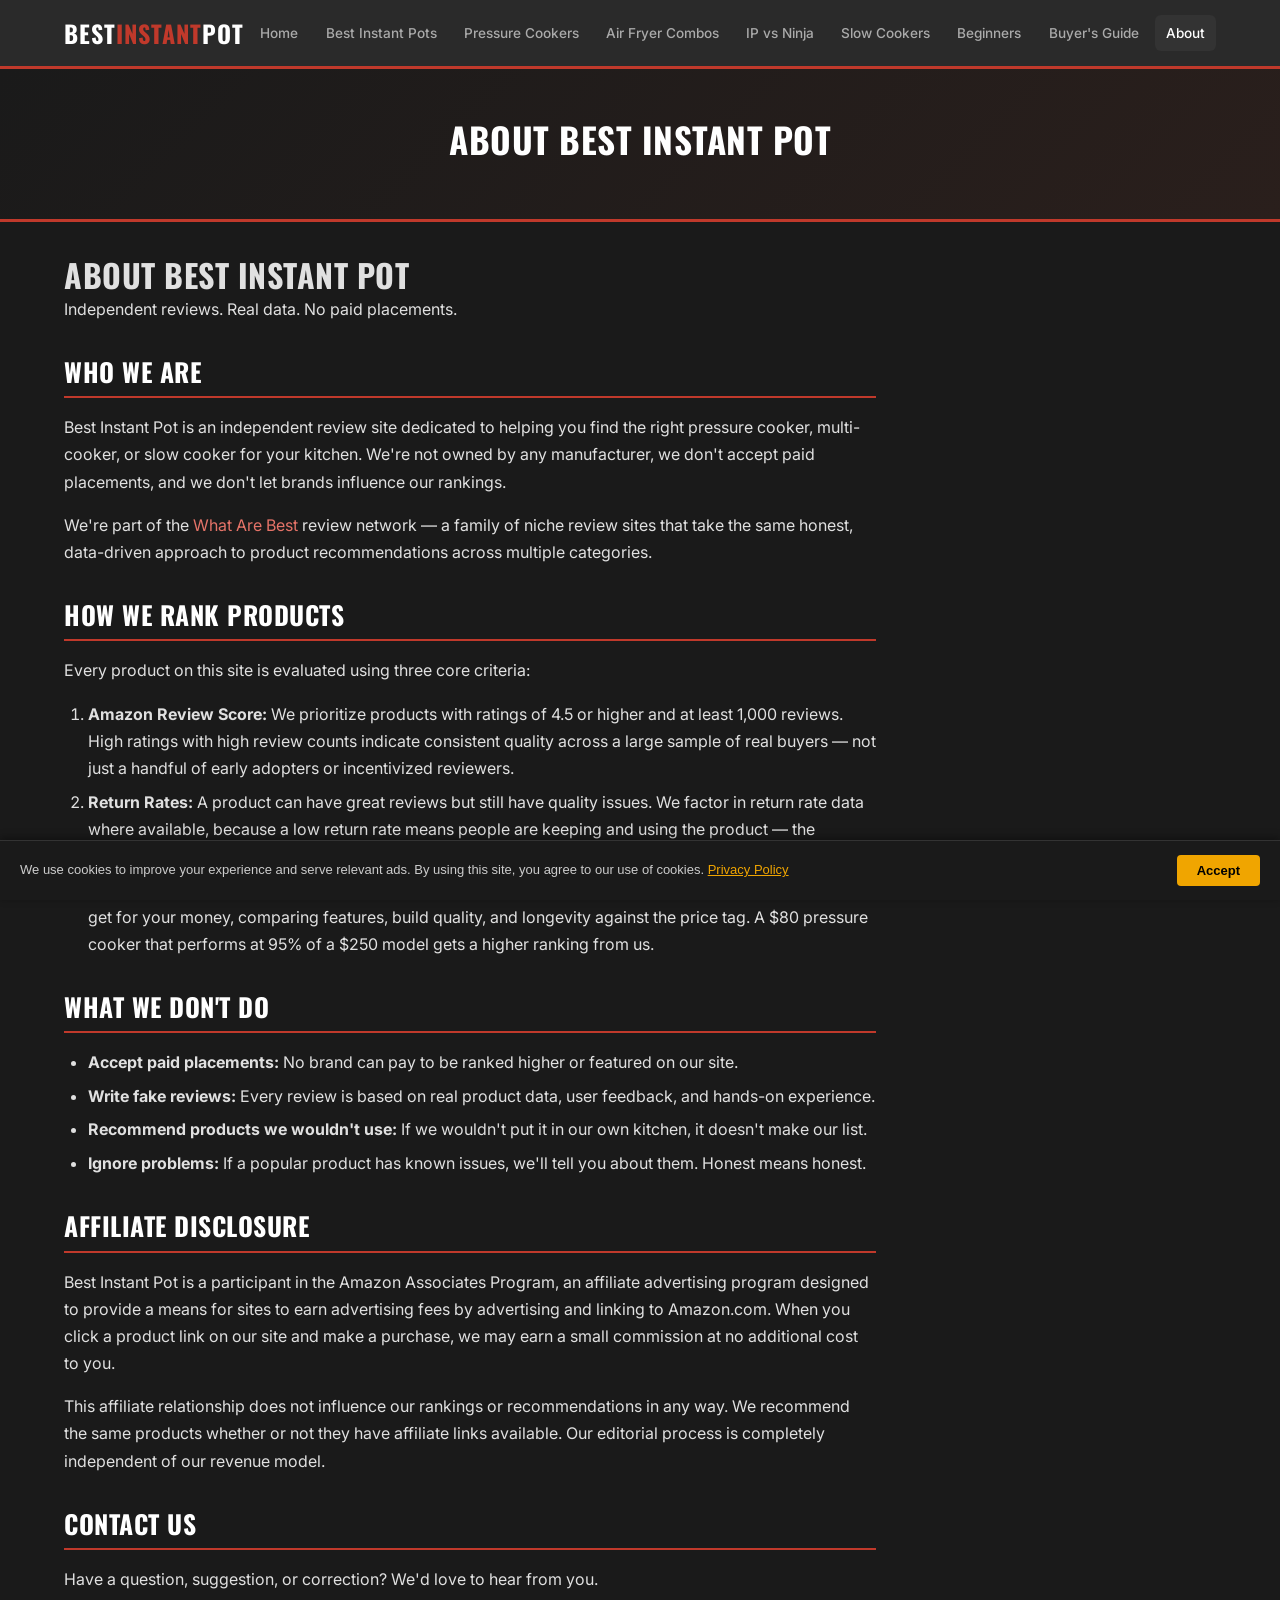
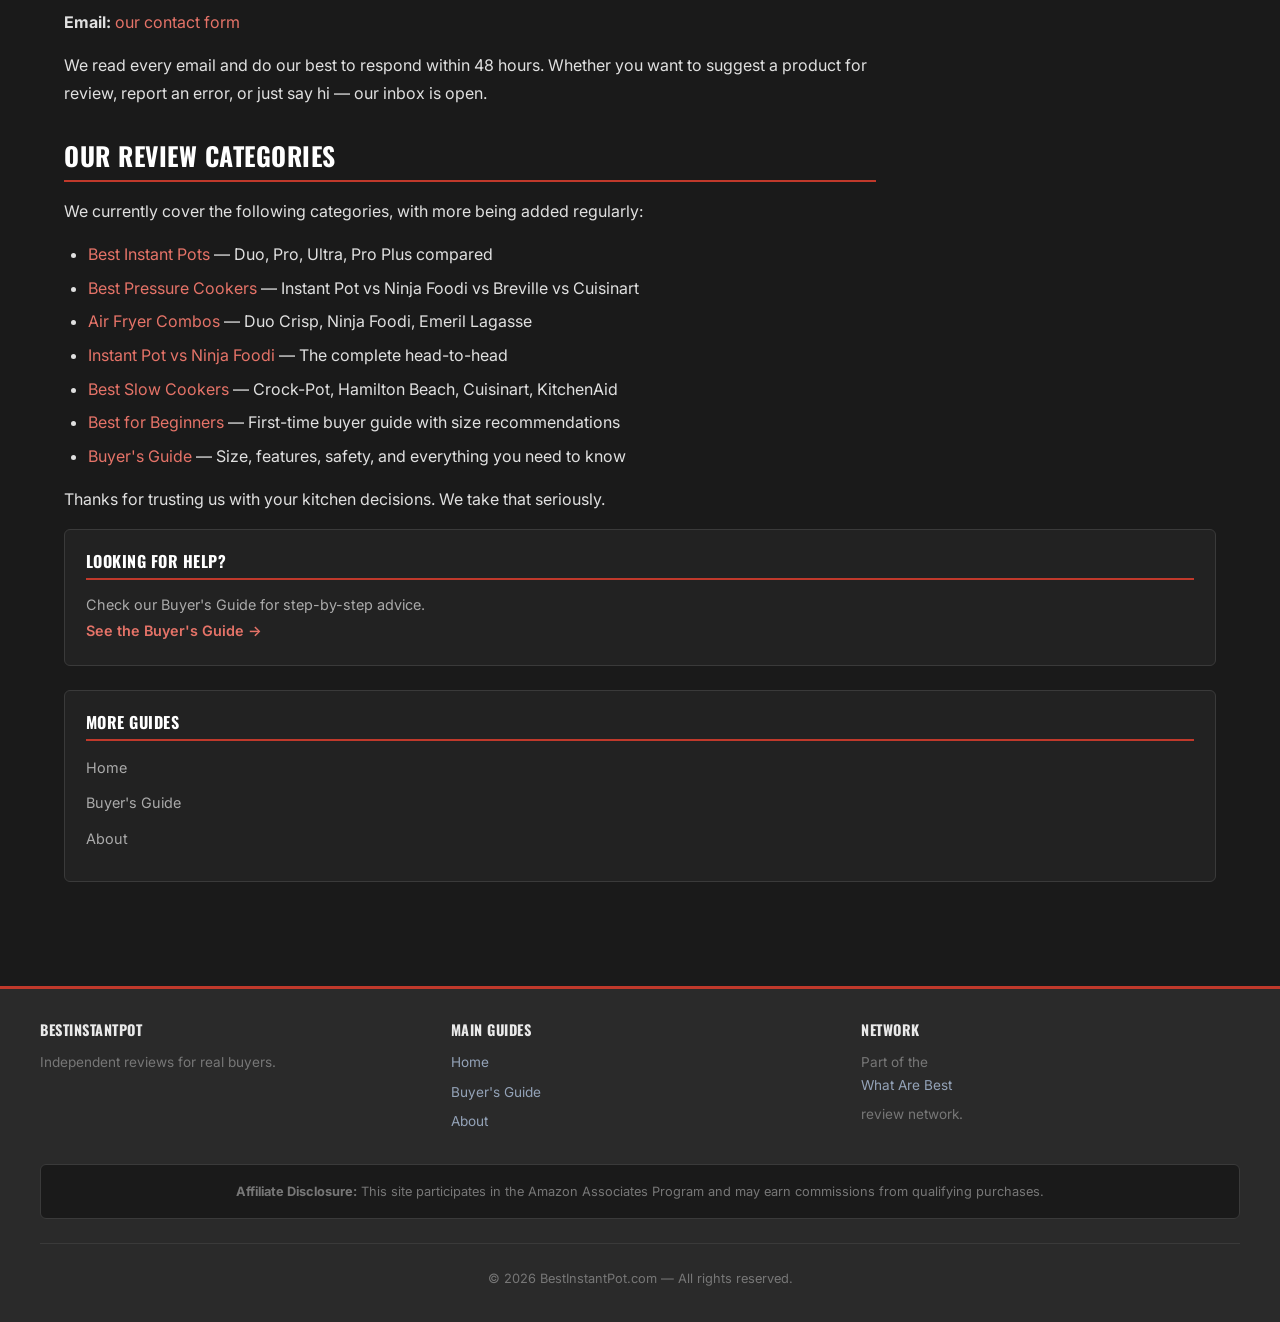
<file: about.html>
<!DOCTYPE html>
<html lang="en">
<head>
<meta name="robots" content="index,follow">
<meta charset="UTF-8">
<meta name="viewport" content="width=device-width,initial-scale=1.0">
<title>About Best Instant Pot — Independent Pressure Cooker Reviews</title>
<meta name="description" content="We're an independent review site for pressure cookers, Instant Pots, and multi-cookers. No paid placements — just honest rankings based on real data.">
<link rel="canonical" href="https://bestinstantpot.com/about.html">
<link rel="preconnect" href="https://fonts.googleapis.com">
<link href="https://fonts.googleapis.com/css2?family=Inter:wght@400;500;600;700&family=Oswald:wght@400;500;600;700&display=swap" rel="stylesheet">
<link rel="stylesheet" href="css/style.css">
<meta property="og:type" content="article">
<meta property="og:title" content="About Best Instant Pot — Independent Pressure Cooker Reviews">
<meta property="og:url" content="https://bestinstantpot.com/about.html">
<meta property="og:description" content="We're an independent review site for pressure cookers, Instant Pots, and multi-cookers. No paid placements — just honest rankings based on real data.">
<meta property="og:site_name" content="BestInstantPot.com">
<meta name="twitter:card" content="summary">
<script type="application/ld+json">{"@context":"https://schema.org","@type":"Article","headline":"About Best Instant Pot — Independent Pressure Cooker Reviews","description":"We're an independent review site for pressure cookers, Instant Pots, and multi-cookers. No paid placements — just honest rankings based on real data.","publisher":{"@type":"Organization","name":"What Are Best"}}</script>
<style>
/* === VISUAL OVERHAUL ENHANCEMENTS === */
html{scroll-behavior:smooth}
.hero{background:linear-gradient(rgba(0,0,0,0.55),rgba(0,0,0,0.55)),linear-gradient(135deg, #1a1a2e 0%, #16213e 100%) center/cover no-repeat!important;min-height:400px;display:flex;align-items:center;justify-content:center;flex-direction:column;color:#fff!important;position:relative}
.hero *{color:#fff!important}
.hero h1,.hero h2{text-shadow:0 2px 8px rgba(0,0,0,.4)}
.hero p{text-shadow:0 1px 4px rgba(0,0,0,.3)}
.stars{color:#F59E0B;font-size:1rem;letter-spacing:1px;margin-bottom:4px}
.stars .count{color:#64748b;font-size:.8rem;margin-left:4px;letter-spacing:0}
.pick-badge{display:inline-block;background:linear-gradient(135deg,#E8600A,#F59E0B);color:#fff;padding:4px 12px;border-radius:20px;font-size:.75rem;font-weight:700;text-transform:uppercase;letter-spacing:.5px;margin-bottom:8px}
.card,.cd{transition:transform .2s,box-shadow .2s!important}
.card:hover,.cd:hover{transform:translateY(-3px);box-shadow:0 8px 30px rgba(0,0,0,.12)!important}
.updated-badge{display:inline-block;background:#ECFDF5;color:#065F46;padding:4px 12px;border-radius:20px;font-size:.78rem;font-weight:600;margin:8px 0}
.back-to-top{position:fixed;bottom:24px;right:24px;background:#2563EB;color:#fff;width:44px;height:44px;border-radius:50%;display:flex;align-items:center;justify-content:center;font-size:1.2rem;text-decoration:none!important;box-shadow:0 4px 12px rgba(37,99,235,.4);opacity:0;transition:opacity .3s;z-index:999}
.back-to-top.visible{opacity:1}
header,nav{transition:box-shadow .3s}
header.scrolled,nav.scrolled{box-shadow:0 2px 20px rgba(0,0,0,.1)!important}
.footer-grid{display:grid;grid-template-columns:repeat(auto-fit,minmax(200px,1fr));gap:24px;text-align:left;margin-bottom:24px}
.footer-col h4{font-size:.9rem;margin-bottom:12px;opacity:.9}
.footer-col a{display:block;color:#94A3B8;font-size:.85rem;margin-bottom:6px;text-decoration:none}
.footer-col a:hover{color:#fff}
</style>
</head>
<body>
<header class="site-header">
  <div class="header-inner">
    <a href="index.html" class="logo">BEST<span>INSTANT</span>POT</a>
    <button class="nav-toggle" aria-label="Toggle navigation" aria-expanded="false">☰</button>
    <nav class="main-nav" role="navigation"><ul><li><a href="index.html">Home</a></li><li><a href="best-instant-pots.html">Best Instant Pots</a></li><li><a href="best-pressure-cookers.html">Pressure Cookers</a></li><li><a href="instant-pot-air-fryer-combos.html">Air Fryer Combos</a></li><li><a href="instant-pot-vs-ninja-foodi.html">IP vs Ninja</a></li><li><a href="best-slow-cookers.html">Slow Cookers</a></li><li><a href="best-for-beginners.html">Beginners</a></li><li><a href="buyers-guide.html">Buyer's Guide</a></li><li><a href="about.html">About</a></li></ul></nav>
  </div>
</header>
<section class="page-hero">
  <h1>About Best Instant Pot</h1>
</section>
<div class="container">
  <div class="content-grid">
    <main class="article-content">


<h1>About Best Instant Pot</h1>
    <p class="subtitle">Independent reviews. Real data. No paid placements.</p>

    <h2>Who We Are</h2>
    <p>Best Instant Pot is an independent review site dedicated to helping you find the right pressure cooker, multi-cooker, or slow cooker for your kitchen. We're not owned by any manufacturer, we don't accept paid placements, and we don't let brands influence our rankings.</p>

    <p>We're part of the <a href="https://whatarebest.com">What Are Best</a> review network — a family of niche review sites that take the same honest, data-driven approach to product recommendations across multiple categories.</p>

    <h2>How We Rank Products</h2>
    <p>Every product on this site is evaluated using three core criteria:</p>

    <ol>
      <li><strong>Amazon Review Score:</strong> We prioritize products with ratings of 4.5 or higher and at least 1,000 reviews. High ratings with high review counts indicate consistent quality across a large sample of real buyers — not just a handful of early adopters or incentivized reviewers.</li>
      <li><strong>Return Rates:</strong> A product can have great reviews but still have quality issues. We factor in return rate data where available, because a low return rate means people are keeping and using the product — the ultimate vote of confidence.</li>
      <li><strong>Price-to-Quality Ratio:</strong> The most expensive option isn't always the best. We evaluate what you actually get for your money, comparing features, build quality, and longevity against the price tag. A $80 pressure cooker that performs at 95% of a $250 model gets a higher ranking from us.</li>
    </ol>

    <h2>What We Don't Do</h2>
    <ul>
      <li><strong>Accept paid placements:</strong> No brand can pay to be ranked higher or featured on our site.</li>
      <li><strong>Write fake reviews:</strong> Every review is based on real product data, user feedback, and hands-on experience.</li>
      <li><strong>Recommend products we wouldn't use:</strong> If we wouldn't put it in our own kitchen, it doesn't make our list.</li>
      <li><strong>Ignore problems:</strong> If a popular product has known issues, we'll tell you about them. Honest means honest.</li>
    </ul>

    <h2>Affiliate Disclosure</h2>
    <p>Best Instant Pot is a participant in the Amazon Associates Program, an affiliate advertising program designed to provide a means for sites to earn advertising fees by advertising and linking to Amazon.com. When you click a product link on our site and make a purchase, we may earn a small commission at no additional cost to you.</p>

    <p>This affiliate relationship does not influence our rankings or recommendations in any way. We recommend the same products whether or not they have affiliate links available. Our editorial process is completely independent of our revenue model.</p>

    <h2>Contact Us</h2>
    <p>Have a question, suggestion, or correction? We'd love to hear from you.</p>
    <p><strong>Email:</strong> <a href="/contact.html"><a href="/contact.html">our contact form</a></a></p>

    <p>We read every email and do our best to respond within 48 hours. Whether you want to suggest a product for review, report an error, or just say hi — our inbox is open.</p>

    <h2>Our Review Categories</h2>
    <p>We currently cover the following categories, with more being added regularly:</p>
    <ul>
      <li><a href="best-instant-pots.html">Best Instant Pots</a> — Duo, Pro, Ultra, Pro Plus compared</li>
      <li><a href="best-pressure-cookers.html">Best Pressure Cookers</a> — Instant Pot vs Ninja Foodi vs Breville vs Cuisinart</li>
      <li><a href="instant-pot-air-fryer-combos.html">Air Fryer Combos</a> — Duo Crisp, Ninja Foodi, Emeril Lagasse</li>
      <li><a href="instant-pot-vs-ninja-foodi.html">Instant Pot vs Ninja Foodi</a> — The complete head-to-head</li>
      <li><a href="best-slow-cookers.html">Best Slow Cookers</a> — Crock-Pot, Hamilton Beach, Cuisinart, KitchenAid</li>
      <li><a href="best-for-beginners.html">Best for Beginners</a> — First-time buyer guide with size recommendations</li>
      <li><a href="buyers-guide.html">Buyer's Guide</a> — Size, features, safety, and everything you need to know</li>
    </ul>

    <p>Thanks for trusting us with your kitchen decisions. We take that seriously.</p>
  </div>
</main>
    <aside class="sidebar">
      <div class="widget">
        <h4>Looking for Help?</h4>
        <p style="font-size:.9rem;color:var(--text-secondary)">Check our Buyer's Guide for step-by-step advice.</p>
        <a href="buyers-guide.html" style="color:var(--accent-light);font-weight:600;font-size:.9rem">See the Buyer's Guide →</a>
      </div>
      <div class="widget"><h4>More Guides</h4><ul><li><a href="index.html">Home</a></li><li><a href="buyers-guide.html">Buyer's Guide</a></li><li><a href="about.html">About</a></li></ul></div>
    </aside>
  </div>
</div>
<footer class="site-footer">
  <div class="footer-inner">
    <div class="footer-col"><h4>BEST<span>INSTANT</span>POT</h4><p>Independent reviews for real buyers.</p></div>
    <div class="footer-col"><h4>Main Guides</h4><ul><li><a href="index.html">Home</a></li><li><a href="buyers-guide.html">Buyer's Guide</a></li><li><a href="about.html">About</a></li></ul></div>
    <div class="footer-col"><h4>Network</h4><p>Part of the <a href="https://www.whatarebest.com" target="_blank" rel="noopener">What Are Best</a> review network.</p></div>
  </div>
  <div class="affiliate-disclosure"><p><strong>Affiliate Disclosure:</strong> This site participates in the Amazon Associates Program and may earn commissions from qualifying purchases.</p></div>
  <div class="footer-bottom"><p>&copy; 2026 BestInstantPot.com — All rights reserved.</p></div>
</footer>
<script src="js/main.js"></script>

<a href="#" class="back-to-top" id="btt" aria-label="Back to top">↑</a>
<script>
(function(){var b=document.getElementById('btt'),h=document.querySelector('header,nav');
window.addEventListener('scroll',function(){b.classList.toggle('visible',window.scrollY>400);if(h)h.classList.toggle('scrolled',window.scrollY>50)});
b.addEventListener('click',function(e){e.preventDefault();window.scrollTo({top:0,behavior:'smooth'})})})();
</script>


<div id="cookie-consent-banner" style="position:fixed;bottom:0;left:0;right:0;background:#1a1a1a;color:#ccc;font-family:sans-serif;font-size:13px;padding:14px 20px;display:flex;align-items:center;justify-content:space-between;gap:16px;flex-wrap:wrap;z-index:99999;border-top:1px solid #333;box-shadow:0 -2px 8px rgba(0,0,0,.4)">
  <span>We use cookies to improve your experience and serve relevant ads. By using this site, you agree to our use of cookies. <a href="/privacy.html" style="color:#f0a500;text-decoration:underline">Privacy Policy</a></span>
  <button onclick="document.getElementById('cookie-consent-banner').style.display='none';localStorage.setItem('cookie_ok','1')" style="background:#f0a500;color:#000;border:none;padding:8px 20px;border-radius:4px;cursor:pointer;font-weight:700;white-space:nowrap;font-size:13px">Accept</button>
</div>
<script>if(localStorage.getItem('cookie_ok'))document.getElementById('cookie-consent-banner').style.display='none';</script>
</body>
</html>
</file>
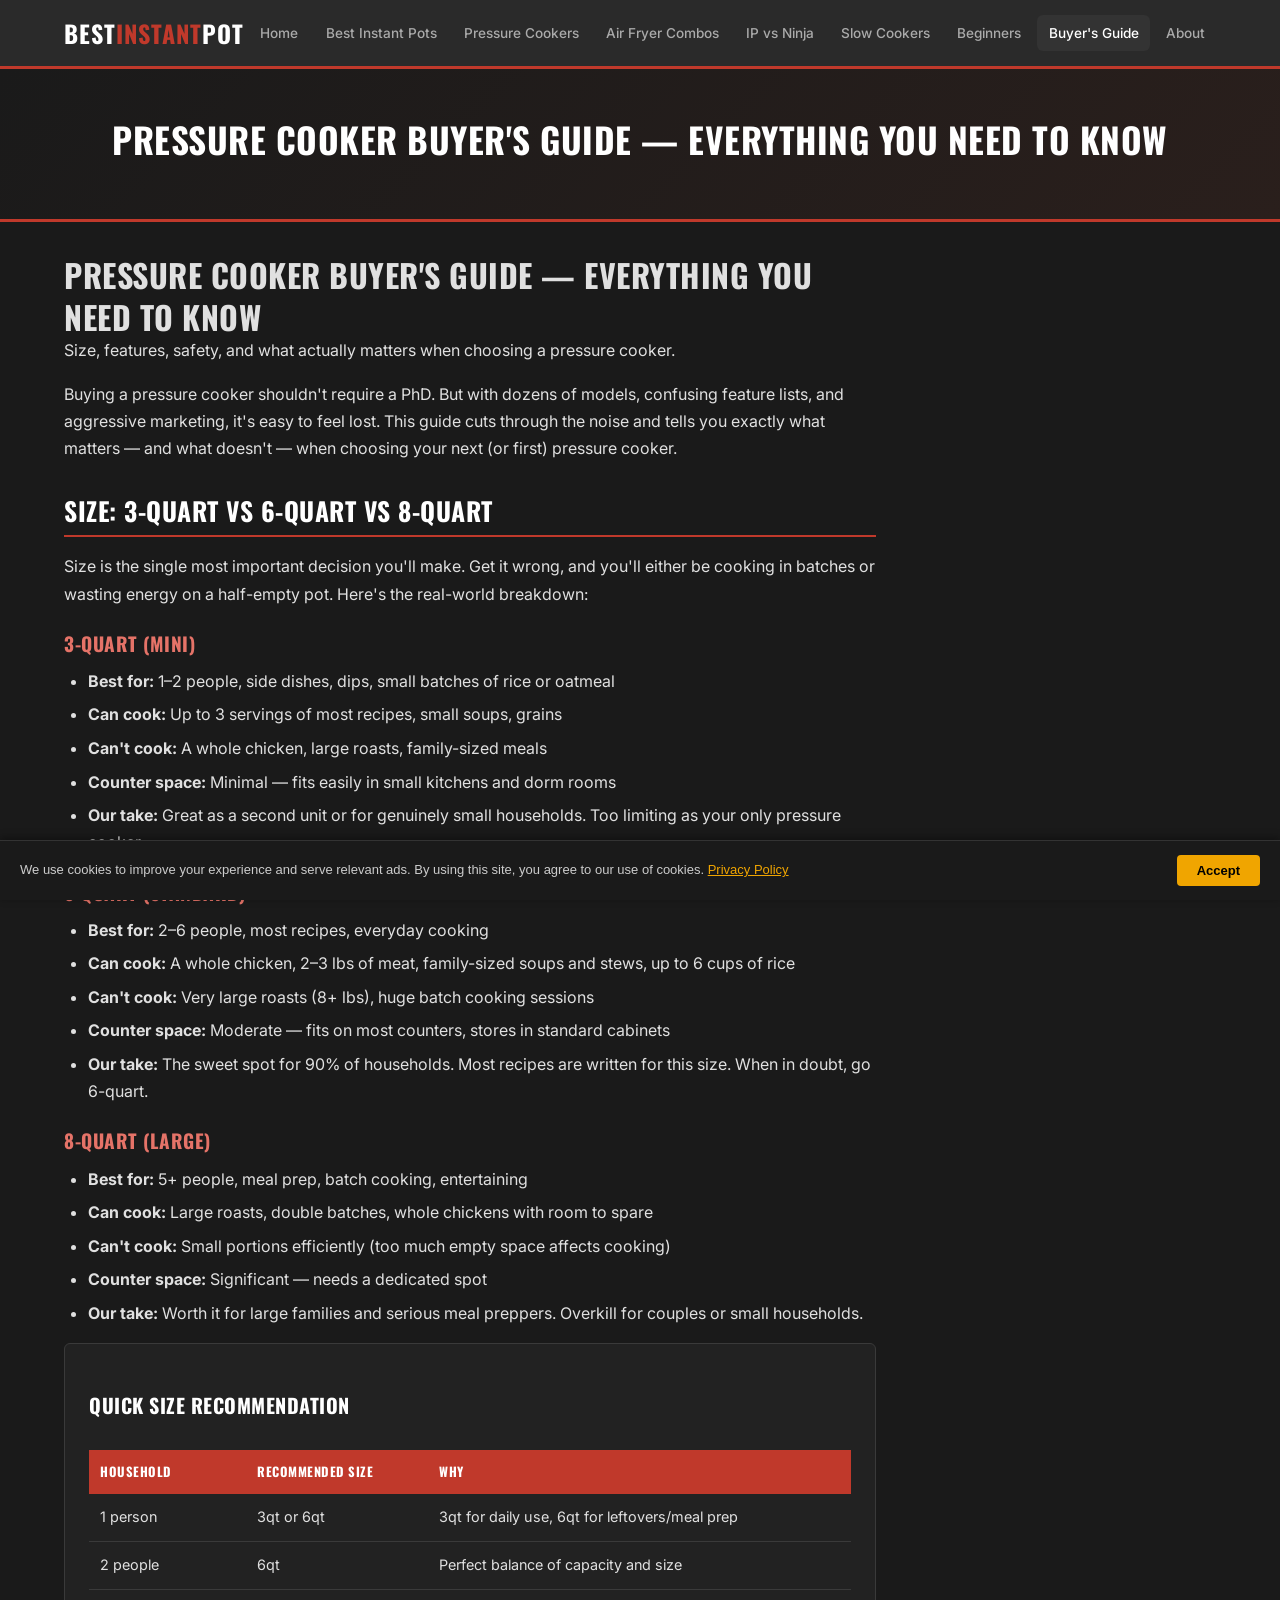
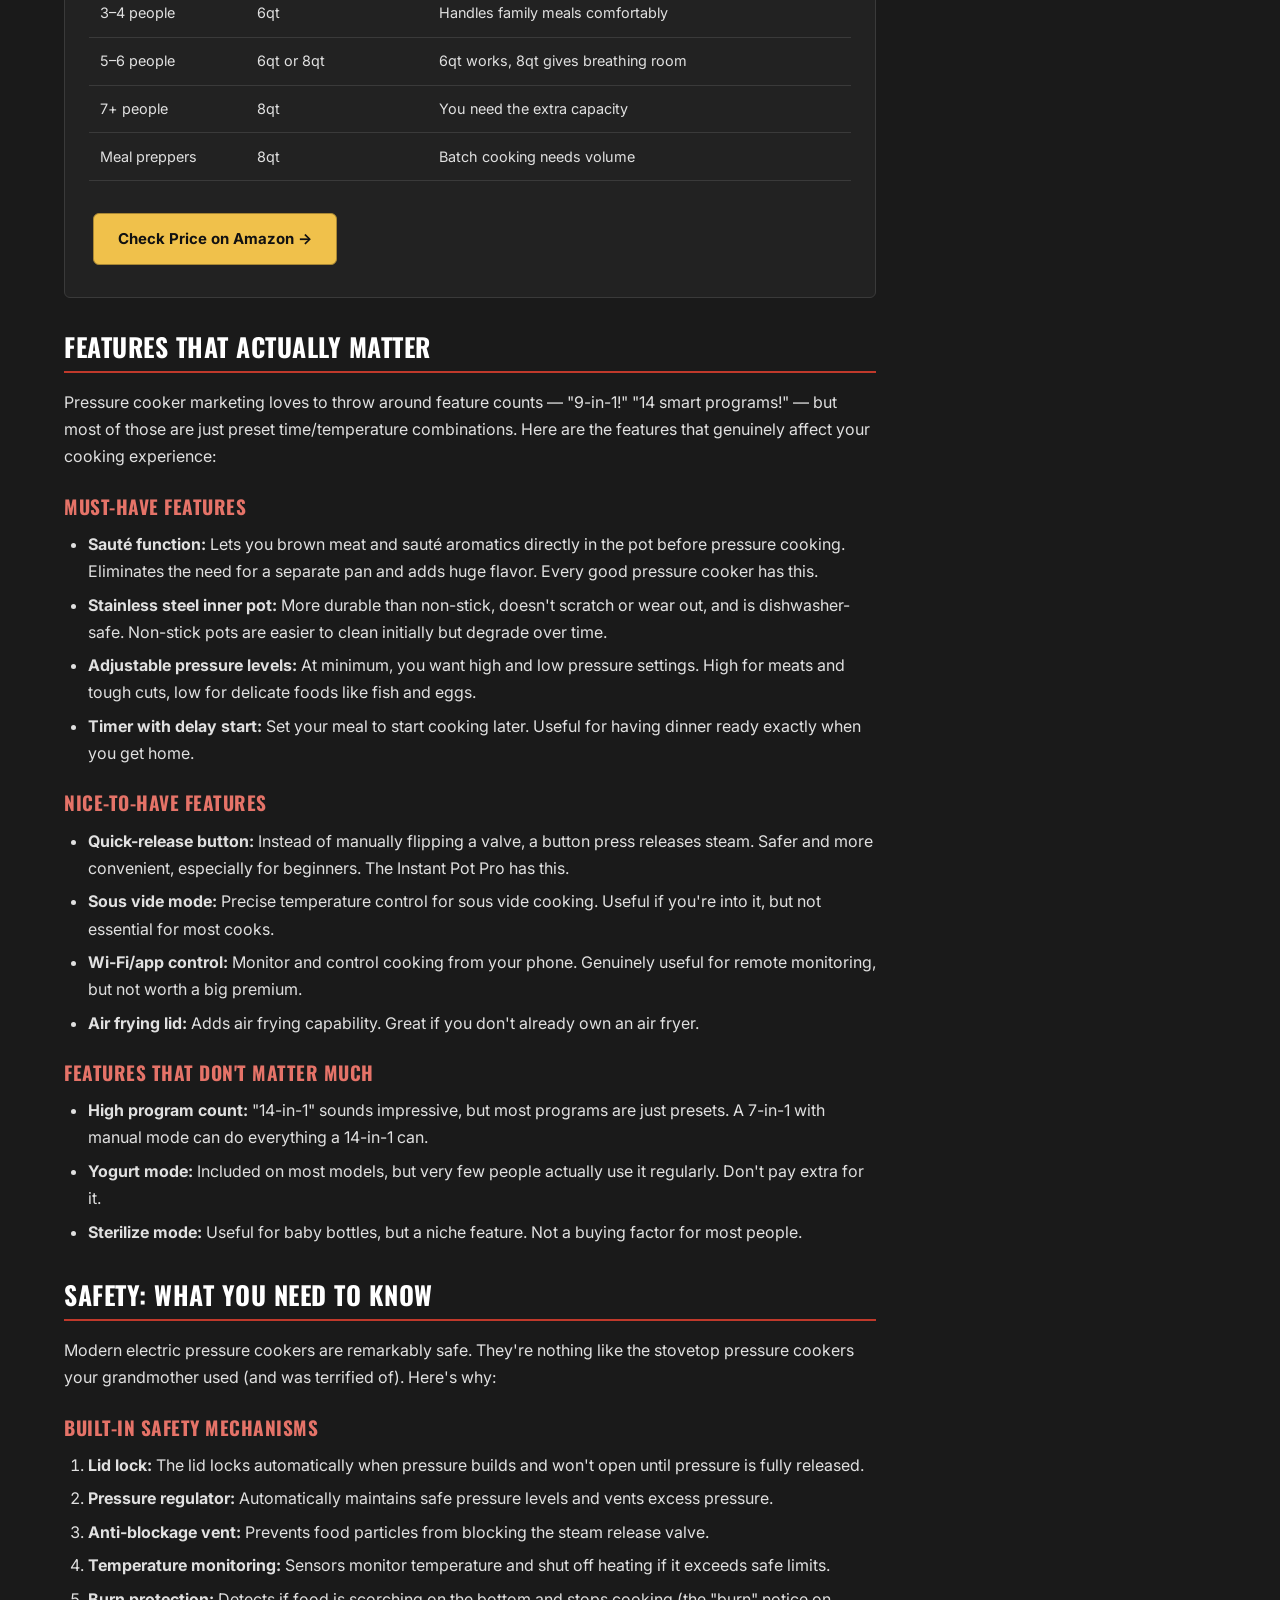
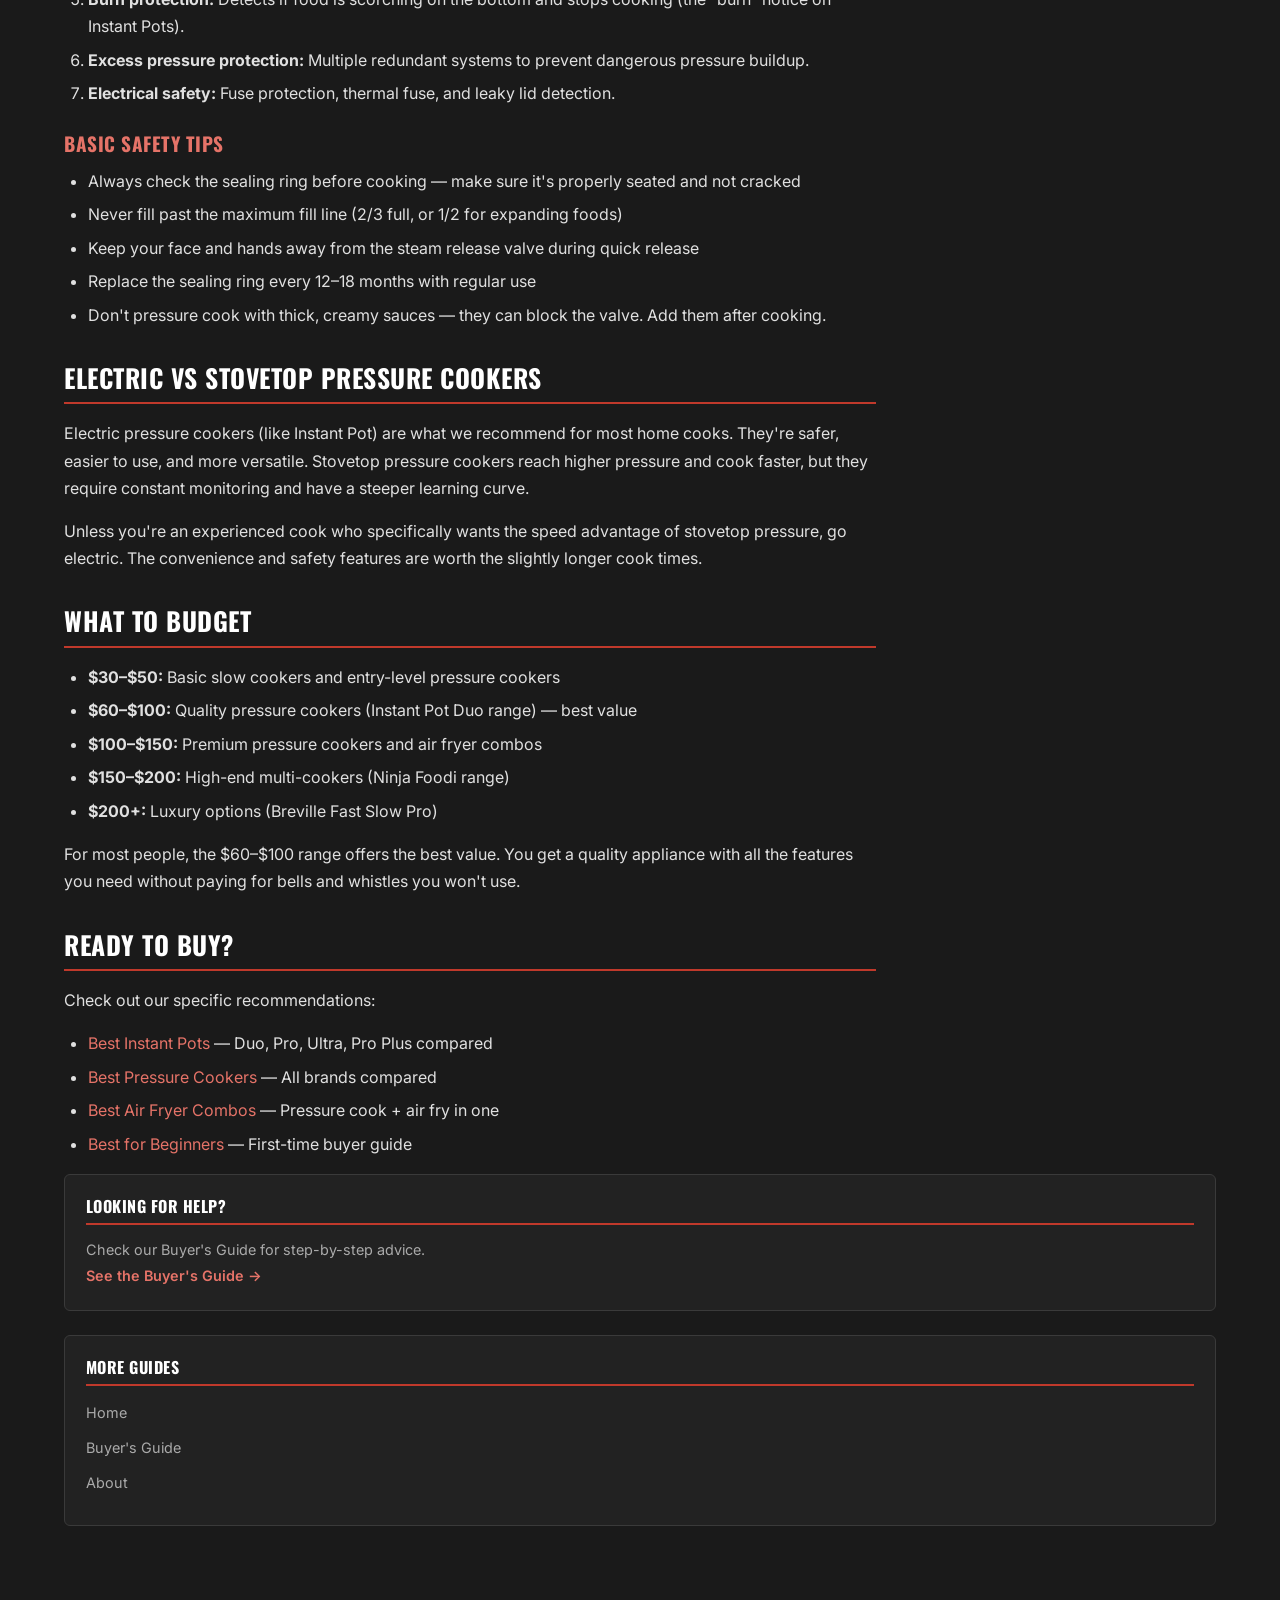
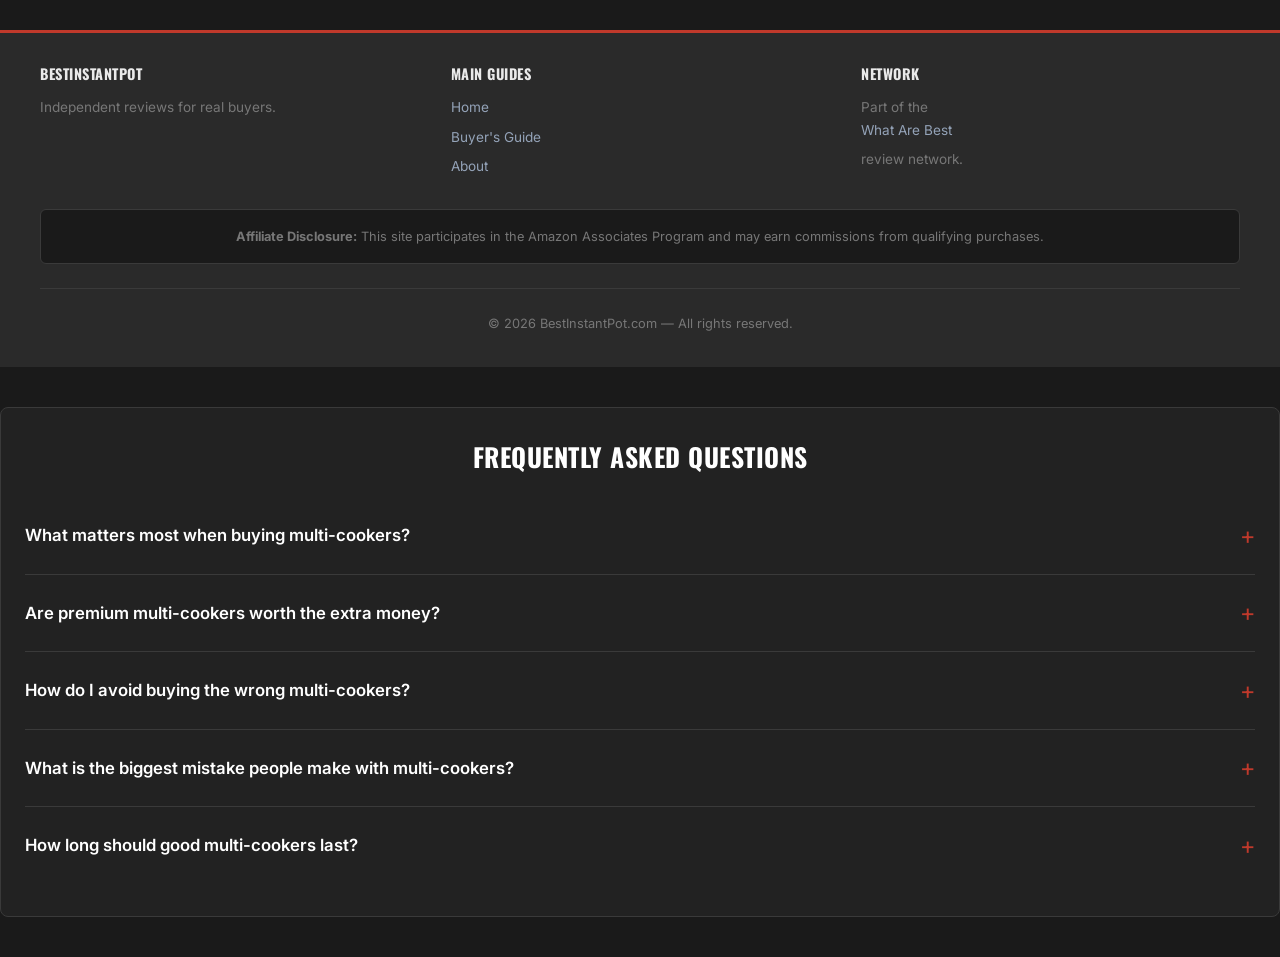
<file: buyers-guide.html>
<!DOCTYPE html>

<html lang="en">
<head>
<meta name="robots" content="index,follow">
<meta charset="utf-8"/>
<link rel="canonical" href="https://bestinstantpot.com/buyers-guide.html">
<meta content="width=device-width,initial-scale=1.0" name="viewport"/>
<title>Instant Pot Buyer's Guide 2026 — Size, Features, Safety &amp; What to Look For</title>
<meta name="description" content="Size, features, safety, and what actually matters when choosing a pressure cooker.">
<meta content="Everything you need to know before buying a pressure cooker — size guide (3qt vs 6qt vs 8qt), key features, safety tips, and what actually matters." name="description"/>
<link href="https://bestinstantpot.com/buyers-guide.html" rel="canonical"/>
<link href="https://fonts.googleapis.com" rel="preconnect"/>
<link href="https://fonts.googleapis.com/css2?family=Inter:wght@400;500;600;700&amp;family=Oswald:wght@400;500;600;700&amp;display=swap" rel="stylesheet"/>
<link href="css/style.css" rel="stylesheet"/>
<meta content="article" property="og:type"/>
<meta content="Instant Pot Buyer's Guide 2026 — Size, Features, Safety &amp; What to Look For" property="og:title"/>
<meta content="https://bestinstantpot.com/buyers-guide.html" property="og:url"/>
<meta content="Everything you need to know before buying a pressure cooker — size guide (3qt vs 6qt vs 8qt), key features, safety tips, and what actually matters." property="og:description"/>
<meta content="BestInstantPot.com" property="og:site_name"/>
<meta content="summary" name="twitter:card"/>
<script type="application/ld+json">{"@context":"https://schema.org","@type":"Article","headline":"Instant Pot Buyer's Guide 2026 — Size, Features, Safety & What to Look For","description":"Everything you need to know before buying a pressure cooker — size guide (3qt vs 6qt vs 8qt), key features, safety tips, and what actually matters.","publisher":{"@type":"Organization","name":"What Are Best"}}</script>
<style>
/* Buy Button Styles */
.buy-btn{display:inline-block;padding:12px 24px;border-radius:6px;font-weight:700;font-size:15px;text-decoration:none;text-align:center;transition:opacity .2s,transform .1s;margin:8px 4px;cursor:pointer}
.buy-btn:hover{opacity:.85;transform:translateY(-1px)}
.buy-btn-primary{background:#e8600a;color:#fff !important}
.buy-btn-amazon{background:#f0c14b;color:#111 !important;border:1px solid #a88734}
.buy-btn-store{background:#2563eb;color:#fff !important}
.buy-btn-bullstrap{background:#1a1a1a;color:#fff !important}
.card-buttons{display:flex;gap:8px;flex-wrap:wrap;margin-top:10px;align-items:center}
.card-buttons a{flex:1;min-width:120px;text-align:center;font-size:13px;padding:10px 12px}
</style><style>
/* === VISUAL OVERHAUL ENHANCEMENTS === */
html{scroll-behavior:smooth}
.hero{background:linear-gradient(rgba(0,0,0,0.55),rgba(0,0,0,0.55)),linear-gradient(135deg, #1a1a2e 0%, #16213e 100%) center/cover no-repeat!important;min-height:400px;display:flex;align-items:center;justify-content:center;flex-direction:column;color:#fff!important;position:relative}
.hero *{color:#fff!important}
.hero h1,.hero h2{text-shadow:0 2px 8px rgba(0,0,0,.4)}
.hero p{text-shadow:0 1px 4px rgba(0,0,0,.3)}
.stars{color:#F59E0B;font-size:1rem;letter-spacing:1px;margin-bottom:4px}
.stars .count{color:#64748b;font-size:.8rem;margin-left:4px;letter-spacing:0}
.pick-badge{display:inline-block;background:linear-gradient(135deg,#E8600A,#F59E0B);color:#fff;padding:4px 12px;border-radius:20px;font-size:.75rem;font-weight:700;text-transform:uppercase;letter-spacing:.5px;margin-bottom:8px}
.card,.cd{transition:transform .2s,box-shadow .2s!important}
.card:hover,.cd:hover{transform:translateY(-3px);box-shadow:0 8px 30px rgba(0,0,0,.12)!important}
.updated-badge{display:inline-block;background:#ECFDF5;color:#065F46;padding:4px 12px;border-radius:20px;font-size:.78rem;font-weight:600;margin:8px 0}
.back-to-top{position:fixed;bottom:24px;right:24px;background:#2563EB;color:#fff;width:44px;height:44px;border-radius:50%;display:flex;align-items:center;justify-content:center;font-size:1.2rem;text-decoration:none!important;box-shadow:0 4px 12px rgba(37,99,235,.4);opacity:0;transition:opacity .3s;z-index:999}
.back-to-top.visible{opacity:1}
header,nav{transition:box-shadow .3s}
header.scrolled,nav.scrolled{box-shadow:0 2px 20px rgba(0,0,0,.1)!important}
.footer-grid{display:grid;grid-template-columns:repeat(auto-fit,minmax(200px,1fr));gap:24px;text-align:left;margin-bottom:24px}
.footer-col h4{font-size:.9rem;margin-bottom:12px;opacity:.9}
.footer-col a{display:block;color:#94A3B8;font-size:.85rem;margin-bottom:6px;text-decoration:none}
.footer-col a:hover{color:#fff}
</style>
<script type="application/ld+json">
{
  "@context": "https://schema.org",
  "@type": "FAQPage",
  "mainEntity": [
    {
      "@type": "Question",
      "name": "What matters most when buying multi-cookers?",
      "acceptedAnswer": {
        "@type": "Answer",
        "text": "The key factors are fit, build quality, and how the product will be used day to day. Buyers usually get in trouble when they chase the cheapest option without checking capacity, materials, or installation requirements. The right pick is the one that matches your actual use instead of the one with the flashiest bullet points."
      }
    },
    {
      "@type": "Question",
      "name": "Are premium multi-cookers worth the extra money?",
      "acceptedAnswer": {
        "@type": "Answer",
        "text": "Sometimes, yes. Higher-end options usually justify the price with better hardware, sturdier materials, smoother operation, or longer lifespan. If the product will be used heavily or left installed for years, spending more up front is usually cheaper than replacing a weak option later."
      }
    },
    {
      "@type": "Question",
      "name": "How do I avoid buying the wrong multi-cookers?",
      "acceptedAnswer": {
        "@type": "Answer",
        "text": "Start by measuring or confirming compatibility before looking at brands. Then compare the specific tradeoffs that matter for this category, like capacity, installation time, daily convenience, and warranty support. Most bad purchases happen when buyers pick off reviews alone without matching the product to their actual setup."
      }
    },
    {
      "@type": "Question",
      "name": "What is the biggest mistake people make with multi-cookers?",
      "acceptedAnswer": {
        "@type": "Answer",
        "text": "The most common mistake is buying for the spec sheet instead of real-world use. Bigger, heavier, or more feature-packed does not automatically mean better. A product that fits your space, routine, and budget correctly will outperform an \u201cupgraded\u201d option that creates friction every time you use it."
      }
    },
    {
      "@type": "Question",
      "name": "How long should good multi-cookers last?",
      "acceptedAnswer": {
        "@type": "Answer",
        "text": "That depends on materials, environment, and how hard they are used, but quality options in this category should hold up for years rather than months. Proper installation and occasional maintenance matter just as much as brand name. If something wears out unusually fast, poor fit or cheap hardware is usually the culprit."
      }
    }
  ]
}
</script>
<style>
/* FAQ Section */
.faq-section{background:var(--card-bg,#1a1a1a);border:1px solid var(--border-color,#333);border-radius:8px;padding:2rem 1.5rem;margin:2.5rem 0}
.faq-section h2{font-family:var(--font-heading,inherit);color:var(--white,#fff);margin-bottom:1.5rem;font-size:1.6rem;text-align:center}
.faq-item{border-bottom:1px solid var(--border-color,#333);padding:1rem 0}
.faq-item:last-child{border-bottom:none}
.faq-item summary{cursor:pointer;font-weight:600;color:var(--white,#fff);font-size:1.05rem;padding:.5rem 0;list-style:none;position:relative;padding-right:2rem}
.faq-item summary::-webkit-details-marker{display:none}
.faq-item summary::after{content:"+";position:absolute;right:0;top:50%;transform:translateY(-50%);color:var(--accent,#e8600a);font-size:1.5rem;font-weight:400;transition:transform .2s}
.faq-item[open] summary::after{content:"\2212"}
.faq-item summary:hover{color:var(--accent,#e8600a)}
.faq-item p{margin:.8rem 0 .4rem;color:var(--text-secondary,#ccc);line-height:1.7;font-size:.98rem}
</style>
</head>
<body>
<header class="site-header">
<div class="header-inner">
<a class="logo" href="index.html">BEST<span>INSTANT</span>POT</a>
<button aria-expanded="false" aria-label="Toggle navigation" class="nav-toggle">☰</button>
<nav class="main-nav" role="navigation"><ul><li><a href="index.html">Home</a></li><li><a href="best-instant-pots.html">Best Instant Pots</a></li><li><a href="best-pressure-cookers.html">Pressure Cookers</a></li><li><a href="instant-pot-air-fryer-combos.html">Air Fryer Combos</a></li><li><a href="instant-pot-vs-ninja-foodi.html">IP vs Ninja</a></li><li><a href="best-slow-cookers.html">Slow Cookers</a></li><li><a href="best-for-beginners.html">Beginners</a></li><li><a href="buyers-guide.html">Buyer's Guide</a></li><li><a href="about.html">About</a></li></ul></nav>
</div>
</header>
<section class="page-hero">
<h1>Pressure Cooker Buyer's Guide — Everything You Need to Know</h1>
</section>
<div class="container">
<div class="content-grid">
<main class="article-content">
<h1>Pressure Cooker Buyer's Guide — Everything You Need to Know</h1>
<p class="subtitle">Size, features, safety, and what actually matters when choosing a pressure cooker.</p>
<p>Buying a pressure cooker shouldn't require a PhD. But with dozens of models, confusing feature lists, and aggressive marketing, it's easy to feel lost. This guide cuts through the noise and tells you exactly what matters — and what doesn't — when choosing your next (or first) pressure cooker.</p>
<h2>Size: 3-Quart vs 6-Quart vs 8-Quart</h2>
<p>Size is the single most important decision you'll make. Get it wrong, and you'll either be cooking in batches or wasting energy on a half-empty pot. Here's the real-world breakdown:</p>
<h3>3-Quart (Mini)</h3>
<ul>
<li><strong>Best for:</strong> 1–2 people, side dishes, dips, small batches of rice or oatmeal</li>
<li><strong>Can cook:</strong> Up to 3 servings of most recipes, small soups, grains</li>
<li><strong>Can't cook:</strong> A whole chicken, large roasts, family-sized meals</li>
<li><strong>Counter space:</strong> Minimal — fits easily in small kitchens and dorm rooms</li>
<li><strong>Our take:</strong> Great as a second unit or for genuinely small households. Too limiting as your only pressure cooker.</li>
</ul>
<h3>6-Quart (Standard)</h3>
<ul>
<li><strong>Best for:</strong> 2–6 people, most recipes, everyday cooking</li>
<li><strong>Can cook:</strong> A whole chicken, 2–3 lbs of meat, family-sized soups and stews, up to 6 cups of rice</li>
<li><strong>Can't cook:</strong> Very large roasts (8+ lbs), huge batch cooking sessions</li>
<li><strong>Counter space:</strong> Moderate — fits on most counters, stores in standard cabinets</li>
<li><strong>Our take:</strong> The sweet spot for 90% of households. Most recipes are written for this size. When in doubt, go 6-quart.</li>
</ul>
<h3>8-Quart (Large)</h3>
<ul>
<li><strong>Best for:</strong> 5+ people, meal prep, batch cooking, entertaining</li>
<li><strong>Can cook:</strong> Large roasts, double batches, whole chickens with room to spare</li>
<li><strong>Can't cook:</strong> Small portions efficiently (too much empty space affects cooking)</li>
<li><strong>Counter space:</strong> Significant — needs a dedicated spot</li>
<li><strong>Our take:</strong> Worth it for large families and serious meal preppers. Overkill for couples or small households.</li>
</ul>
<div class="product-card">
<h3>Quick Size Recommendation</h3>
<div style="overflow-x:auto">
<table class="comparison-table">
<thead>
<tr><th>Household</th><th>Recommended Size</th><th>Why</th></tr>
</thead>
<tbody>
<tr><td>1 person</td><td>3qt or 6qt</td><td>3qt for daily use, 6qt for leftovers/meal prep</td></tr>
<tr><td>2 people</td><td>6qt</td><td>Perfect balance of capacity and size</td></tr>
<tr><td>3–4 people</td><td>6qt</td><td>Handles family meals comfortably</td></tr>
<tr><td>5–6 people</td><td>6qt or 8qt</td><td>6qt works, 8qt gives breathing room</td></tr>
<tr><td>7+ people</td><td>8qt</td><td>You need the extra capacity</td></tr>
<tr><td>Meal preppers</td><td>8qt</td><td>Batch cooking needs volume</td></tr>
</tbody>
</table>
</div>
<a class="buy-btn buy-btn-amazon" href="https://www.amazon.com/s?k=Quick+Size+Recommendation&amp;tag=brazenprodu01-20" rel="nofollow noopener" target="_blank">Check Price on Amazon →</a></div>
<h2>Features That Actually Matter</h2>
<p>Pressure cooker marketing loves to throw around feature counts — "9-in-1!" "14 smart programs!" — but most of those are just preset time/temperature combinations. Here are the features that genuinely affect your cooking experience:</p>
<h3>Must-Have Features</h3>
<ul>
<li><strong>Sauté function:</strong> Lets you brown meat and sauté aromatics directly in the pot before pressure cooking. Eliminates the need for a separate pan and adds huge flavor. Every good pressure cooker has this.</li>
<li><strong>Stainless steel inner pot:</strong> More durable than non-stick, doesn't scratch or wear out, and is dishwasher-safe. Non-stick pots are easier to clean initially but degrade over time.</li>
<li><strong>Adjustable pressure levels:</strong> At minimum, you want high and low pressure settings. High for meats and tough cuts, low for delicate foods like fish and eggs.</li>
<li><strong>Timer with delay start:</strong> Set your meal to start cooking later. Useful for having dinner ready exactly when you get home.</li>
</ul>
<h3>Nice-to-Have Features</h3>
<ul>
<li><strong>Quick-release button:</strong> Instead of manually flipping a valve, a button press releases steam. Safer and more convenient, especially for beginners. The Instant Pot Pro has this.</li>
<li><strong>Sous vide mode:</strong> Precise temperature control for sous vide cooking. Useful if you're into it, but not essential for most cooks.</li>
<li><strong>Wi-Fi/app control:</strong> Monitor and control cooking from your phone. Genuinely useful for remote monitoring, but not worth a big premium.</li>
<li><strong>Air frying lid:</strong> Adds air frying capability. Great if you don't already own an air fryer.</li>
</ul>
<h3>Features That Don't Matter Much</h3>
<ul>
<li><strong>High program count:</strong> "14-in-1" sounds impressive, but most programs are just presets. A 7-in-1 with manual mode can do everything a 14-in-1 can.</li>
<li><strong>Yogurt mode:</strong> Included on most models, but very few people actually use it regularly. Don't pay extra for it.</li>
<li><strong>Sterilize mode:</strong> Useful for baby bottles, but a niche feature. Not a buying factor for most people.</li>
</ul>
<h2>Safety: What You Need to Know</h2>
<p>Modern electric pressure cookers are remarkably safe. They're nothing like the stovetop pressure cookers your grandmother used (and was terrified of). Here's why:</p>
<h3>Built-In Safety Mechanisms</h3>
<ol>
<li><strong>Lid lock:</strong> The lid locks automatically when pressure builds and won't open until pressure is fully released.</li>
<li><strong>Pressure regulator:</strong> Automatically maintains safe pressure levels and vents excess pressure.</li>
<li><strong>Anti-blockage vent:</strong> Prevents food particles from blocking the steam release valve.</li>
<li><strong>Temperature monitoring:</strong> Sensors monitor temperature and shut off heating if it exceeds safe limits.</li>
<li><strong>Burn protection:</strong> Detects if food is scorching on the bottom and stops cooking (the "burn" notice on Instant Pots).</li>
<li><strong>Excess pressure protection:</strong> Multiple redundant systems to prevent dangerous pressure buildup.</li>
<li><strong>Electrical safety:</strong> Fuse protection, thermal fuse, and leaky lid detection.</li>
</ol>
<h3>Basic Safety Tips</h3>
<ul>
<li>Always check the sealing ring before cooking — make sure it's properly seated and not cracked</li>
<li>Never fill past the maximum fill line (2/3 full, or 1/2 for expanding foods)</li>
<li>Keep your face and hands away from the steam release valve during quick release</li>
<li>Replace the sealing ring every 12–18 months with regular use</li>
<li>Don't pressure cook with thick, creamy sauces — they can block the valve. Add them after cooking.</li>
</ul>
<h2>Electric vs Stovetop Pressure Cookers</h2>
<p>Electric pressure cookers (like Instant Pot) are what we recommend for most home cooks. They're safer, easier to use, and more versatile. Stovetop pressure cookers reach higher pressure and cook faster, but they require constant monitoring and have a steeper learning curve.</p>
<p>Unless you're an experienced cook who specifically wants the speed advantage of stovetop pressure, go electric. The convenience and safety features are worth the slightly longer cook times.</p>
<h2>What to Budget</h2>
<ul>
<li><strong>$30–$50:</strong> Basic slow cookers and entry-level pressure cookers</li>
<li><strong>$60–$100:</strong> Quality pressure cookers (Instant Pot Duo range) — best value</li>
<li><strong>$100–$150:</strong> Premium pressure cookers and air fryer combos</li>
<li><strong>$150–$200:</strong> High-end multi-cookers (Ninja Foodi range)</li>
<li><strong>$200+:</strong> Luxury options (Breville Fast Slow Pro)</li>
</ul>
<p>For most people, the $60–$100 range offers the best value. You get a quality appliance with all the features you need without paying for bells and whistles you won't use.</p>
<h2>Ready to Buy?</h2>
<p>Check out our specific recommendations:</p>
<ul>
<li><a href="best-instant-pots.html">Best Instant Pots</a> — Duo, Pro, Ultra, Pro Plus compared</li>
<li><a href="best-pressure-cookers.html">Best Pressure Cookers</a> — All brands compared</li>
<li><a href="instant-pot-air-fryer-combos.html">Best Air Fryer Combos</a> — Pressure cook + air fry in one</li>
<li><a href="best-for-beginners.html">Best for Beginners</a> — First-time buyer guide</li>
</ul>
</main></div>

<aside class="sidebar">
<div class="widget">
<h4>Looking for Help?</h4>
<p style="font-size:.9rem;color:var(--text-secondary)">Check our Buyer's Guide for step-by-step advice.</p>
<a href="buyers-guide.html" style="color:var(--accent-light);font-weight:600;font-size:.9rem">See the Buyer's Guide →</a>
</div>
<div class="widget"><h4>More Guides</h4><ul><li><a href="index.html">Home</a></li><li><a href="buyers-guide.html">Buyer's Guide</a></li><li><a href="about.html">About</a></li></ul></div>
</aside>
</div>

<footer class="site-footer">
<div class="footer-inner">
<div class="footer-col"><h4>BEST<span>INSTANT</span>POT</h4><p>Independent reviews for real buyers.</p></div>
<div class="footer-col"><h4>Main Guides</h4><ul><li><a href="index.html">Home</a></li><li><a href="buyers-guide.html">Buyer's Guide</a></li><li><a href="about.html">About</a></li></ul></div>
<div class="footer-col"><h4>Network</h4><p>Part of the <a href="https://www.whatarebest.com" rel="noopener" target="_blank">What Are Best</a> review network.</p></div>
</div>
<div class="affiliate-disclosure"><p><strong>Affiliate Disclosure:</strong> This site participates in the Amazon Associates Program and may earn commissions from qualifying purchases.</p></div>
<div class="footer-bottom"><p>© 2026 BestInstantPot.com — All rights reserved.</p></div>
</footer>
<script src="js/main.js"></script>

<a href="#" class="back-to-top" id="btt" aria-label="Back to top">↑</a>
<script>
(function(){var b=document.getElementById('btt'),h=document.querySelector('header,nav');
window.addEventListener('scroll',function(){b.classList.toggle('visible',window.scrollY>400);if(h)h.classList.toggle('scrolled',window.scrollY>50)});
b.addEventListener('click',function(e){e.preventDefault();window.scrollTo({top:0,behavior:'smooth'})})})();
</script>

<section class="faq-section" id="faq" aria-labelledby="faq-heading">
  <h2 id="faq-heading">Frequently Asked Questions</h2>
  <details class="faq-item"><summary>What matters most when buying multi-cookers?</summary><p>The key factors are fit, build quality, and how the product will be used day to day. Buyers usually get in trouble when they chase the cheapest option without checking capacity, materials, or installation requirements. The right pick is the one that matches your actual use instead of the one with the flashiest bullet points.</p></details>
  <details class="faq-item"><summary>Are premium multi-cookers worth the extra money?</summary><p>Sometimes, yes. Higher-end options usually justify the price with better hardware, sturdier materials, smoother operation, or longer lifespan. If the product will be used heavily or left installed for years, spending more up front is usually cheaper than replacing a weak option later.</p></details>
  <details class="faq-item"><summary>How do I avoid buying the wrong multi-cookers?</summary><p>Start by measuring or confirming compatibility before looking at brands. Then compare the specific tradeoffs that matter for this category, like capacity, installation time, daily convenience, and warranty support. Most bad purchases happen when buyers pick off reviews alone without matching the product to their actual setup.</p></details>
  <details class="faq-item"><summary>What is the biggest mistake people make with multi-cookers?</summary><p>The most common mistake is buying for the spec sheet instead of real-world use. Bigger, heavier, or more feature-packed does not automatically mean better. A product that fits your space, routine, and budget correctly will outperform an “upgraded” option that creates friction every time you use it.</p></details>
  <details class="faq-item"><summary>How long should good multi-cookers last?</summary><p>That depends on materials, environment, and how hard they are used, but quality options in this category should hold up for years rather than months. Proper installation and occasional maintenance matter just as much as brand name. If something wears out unusually fast, poor fit or cheap hardware is usually the culprit.</p></details>
</section>


<div id="cookie-consent-banner" style="position:fixed;bottom:0;left:0;right:0;background:#1a1a1a;color:#ccc;font-family:sans-serif;font-size:13px;padding:14px 20px;display:flex;align-items:center;justify-content:space-between;gap:16px;flex-wrap:wrap;z-index:99999;border-top:1px solid #333;box-shadow:0 -2px 8px rgba(0,0,0,.4)">
  <span>We use cookies to improve your experience and serve relevant ads. By using this site, you agree to our use of cookies. <a href="/privacy.html" style="color:#f0a500;text-decoration:underline">Privacy Policy</a></span>
  <button onclick="document.getElementById('cookie-consent-banner').style.display='none';localStorage.setItem('cookie_ok','1')" style="background:#f0a500;color:#000;border:none;padding:8px 20px;border-radius:4px;cursor:pointer;font-weight:700;white-space:nowrap;font-size:13px">Accept</button>
</div>
<script>if(localStorage.getItem('cookie_ok'))document.getElementById('cookie-consent-banner').style.display='none';</script>
</body>
</html>
</file>
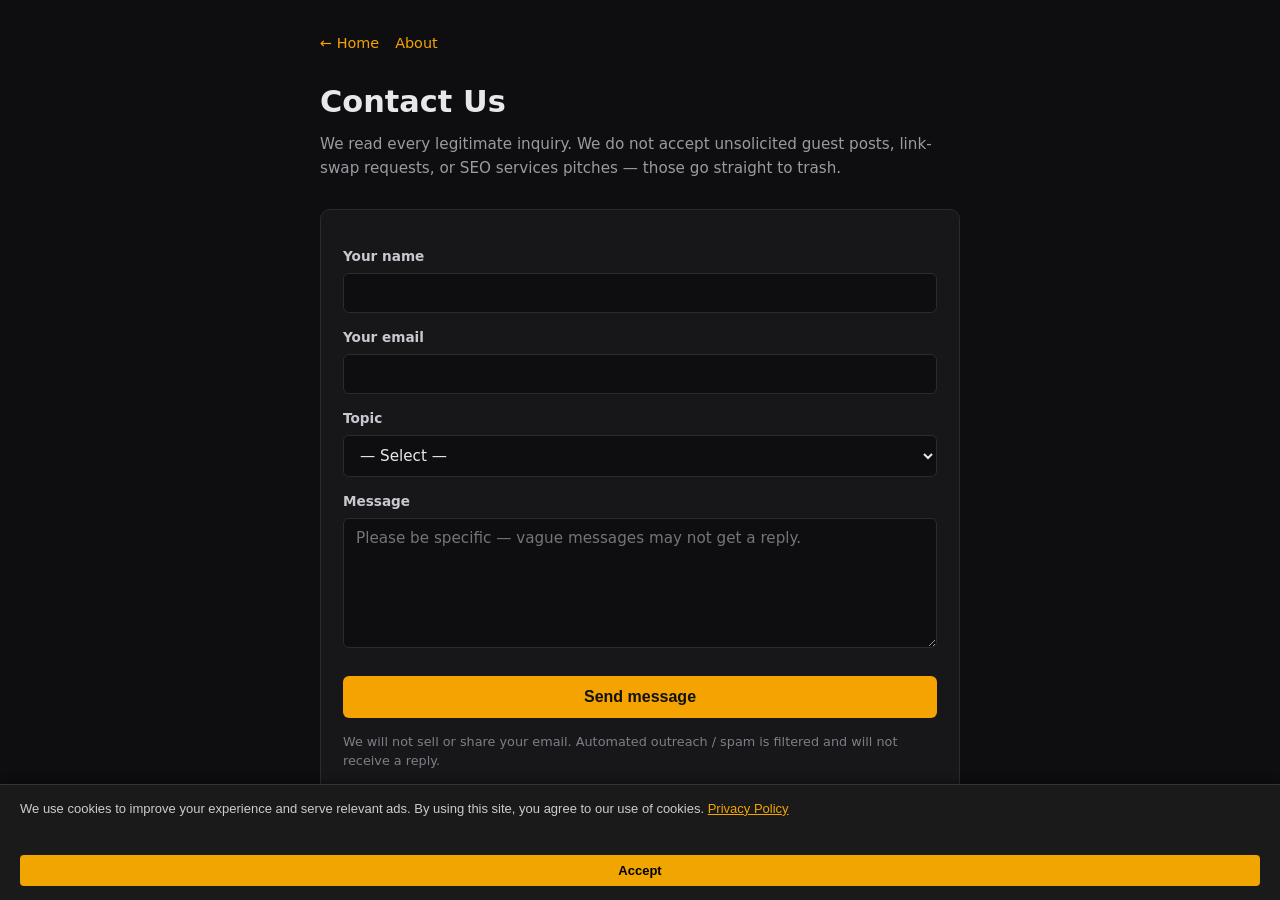
<file: contact.html>
<!DOCTYPE html>
<html lang="en">
<head>
<meta charset="UTF-8">
<meta name="viewport" content="width=device-width, initial-scale=1.0">
<meta name="robots" content="index,follow">
<title>Contact Us — Bestinstantpot</title>
<meta name="description" content="Get in touch with the Bestinstantpot team. We respond to all legitimate inquiries within 48 business hours.">
<link rel="canonical" href="https://bestinstantpot.com/contact.html">
<style>
*{box-sizing:border-box;margin:0;padding:0}
body{font-family:system-ui,-apple-system,Segoe UI,Roboto,sans-serif;background:#0e0e10;color:#e8e8ea;line-height:1.55;padding:32px 20px}
.wrap{max-width:640px;margin:0 auto}
h1{font-size:1.9rem;margin-bottom:8px}
.sub{color:#9a9aa2;margin-bottom:28px;font-size:.95rem}
form{background:#17171a;border:1px solid #2a2a30;border-radius:10px;padding:22px}
label{display:block;font-size:.85rem;color:#c8c8d0;margin:14px 0 6px;font-weight:600}
input,textarea,select{width:100%;padding:10px 12px;background:#0e0e10;border:1px solid #2a2a30;border-radius:6px;color:#e8e8ea;font-family:inherit;font-size:.95rem}
input:focus,textarea:focus,select:focus{outline:none;border-color:#f4a300}
textarea{min-height:130px;resize:vertical}
button{margin-top:20px;width:100%;padding:12px;background:#f4a300;color:#111;border:0;border-radius:6px;font-weight:700;font-size:1rem;cursor:pointer}
button:hover{background:#ffb82b}
.hp{position:absolute;left:-9999px;top:-9999px}
.note{font-size:.8rem;color:#7e7e88;margin-top:14px}
.nav{margin-bottom:24px;font-size:.9rem}
.nav a{color:#f4a300;text-decoration:none;margin-right:16px}
.nav a:hover{text-decoration:underline}
.ok,.err{display:none;padding:12px;border-radius:6px;margin-top:14px;font-size:.9rem}
.ok{background:#1b3a1b;color:#a3e0a3;border:1px solid #2e6b2e}
.err{background:#3a1b1b;color:#e0a3a3;border:1px solid #6b2e2e}
</style>
</head>
<body>
<div class="wrap">
<div class="nav"><a href="index.html">← Home</a><a href="about.html">About</a></div>
<h1>Contact Us</h1>
<p class="sub">We read every legitimate inquiry. We do not accept unsolicited guest posts, link-swap requests, or SEO services pitches — those go straight to trash.</p>

<form id="contactForm" action="https://api.web3forms.com/submit" method="POST">
  <!-- Access key will be populated per-site via the builder script -->
  <input type="hidden" name="access_key" value="6159500e-796b-4603-b093-04c218d81d97">
  <input type="hidden" name="subject" value="[bestinstantpot.com] New contact form submission">
  <input type="hidden" name="from_name" value="Bestinstantpot Contact Form">
  <input type="hidden" name="redirect" value="https://bestinstantpot.com/contact.html?sent=1">
  <!-- Honeypot -->
  <input type="text" name="botcheck" class="hp" tabindex="-1" autocomplete="off">
  <!-- Context -->
  <input type="hidden" name="source_site" value="bestinstantpot.com">

  <label for="name">Your name</label>
  <input id="name" name="name" type="text" required maxlength="100">

  <label for="email">Your email</label>
  <input id="email" name="email" type="email" required maxlength="150">

  <label for="topic">Topic</label>
  <select id="topic" name="topic" required>
    <option value="">— Select —</option>
    <option value="product-question">Product question</option>
    <option value="correction">Correction / factual error</option>
    <option value="partnership">Brand / partnership inquiry</option>
    <option value="press">Press / media</option>
    <option value="other">Other</option>
  </select>

  <label for="message">Message</label>
  <textarea id="message" name="message" required minlength="20" maxlength="4000" placeholder="Please be specific — vague messages may not get a reply."></textarea>

  <button type="submit">Send message</button>

  <div id="ok" class="ok">Message sent. We respond within 48 business hours to legitimate inquiries.</div>
  <div id="err" class="err">Something went wrong. Try again in a minute or refresh the page.</div>
  <p class="note">We will not sell or share your email. Automated outreach / spam is filtered and will not receive a reply.</p>
</form>
</div>
<script>
(function(){
  var q = new URLSearchParams(location.search);
  if (q.get('sent') === '1') {
    document.getElementById('ok').style.display = 'block';
    document.getElementById('contactForm').reset();
  }
  document.getElementById('contactForm').addEventListener('submit', function(e){
    e.preventDefault();
    var f = e.target;
    var data = new FormData(f);
    fetch(f.action, { method:'POST', body:data, headers:{ 'Accept':'application/json' }})
      .then(r => r.ok ? r.json() : Promise.reject(r))
      .then(() => { location.href = 'contact.html?sent=1'; })
      .catch(() => { document.getElementById('err').style.display = 'block'; });
  });
})();
</script>

<div id="cookie-consent-banner" style="position:fixed;bottom:0;left:0;right:0;background:#1a1a1a;color:#ccc;font-family:sans-serif;font-size:13px;padding:14px 20px;display:flex;align-items:center;justify-content:space-between;gap:16px;flex-wrap:wrap;z-index:99999;border-top:1px solid #333;box-shadow:0 -2px 8px rgba(0,0,0,.4)">
  <span>We use cookies to improve your experience and serve relevant ads. By using this site, you agree to our use of cookies. <a href="/privacy.html" style="color:#f0a500;text-decoration:underline">Privacy Policy</a></span>
  <button onclick="document.getElementById('cookie-consent-banner').style.display='none';localStorage.setItem('cookie_ok','1')" style="background:#f0a500;color:#000;border:none;padding:8px 20px;border-radius:4px;cursor:pointer;font-weight:700;white-space:nowrap;font-size:13px">Accept</button>
</div>
<script>if(localStorage.getItem('cookie_ok'))document.getElementById('cookie-consent-banner').style.display='none';</script>
</body>
</html>
</file>
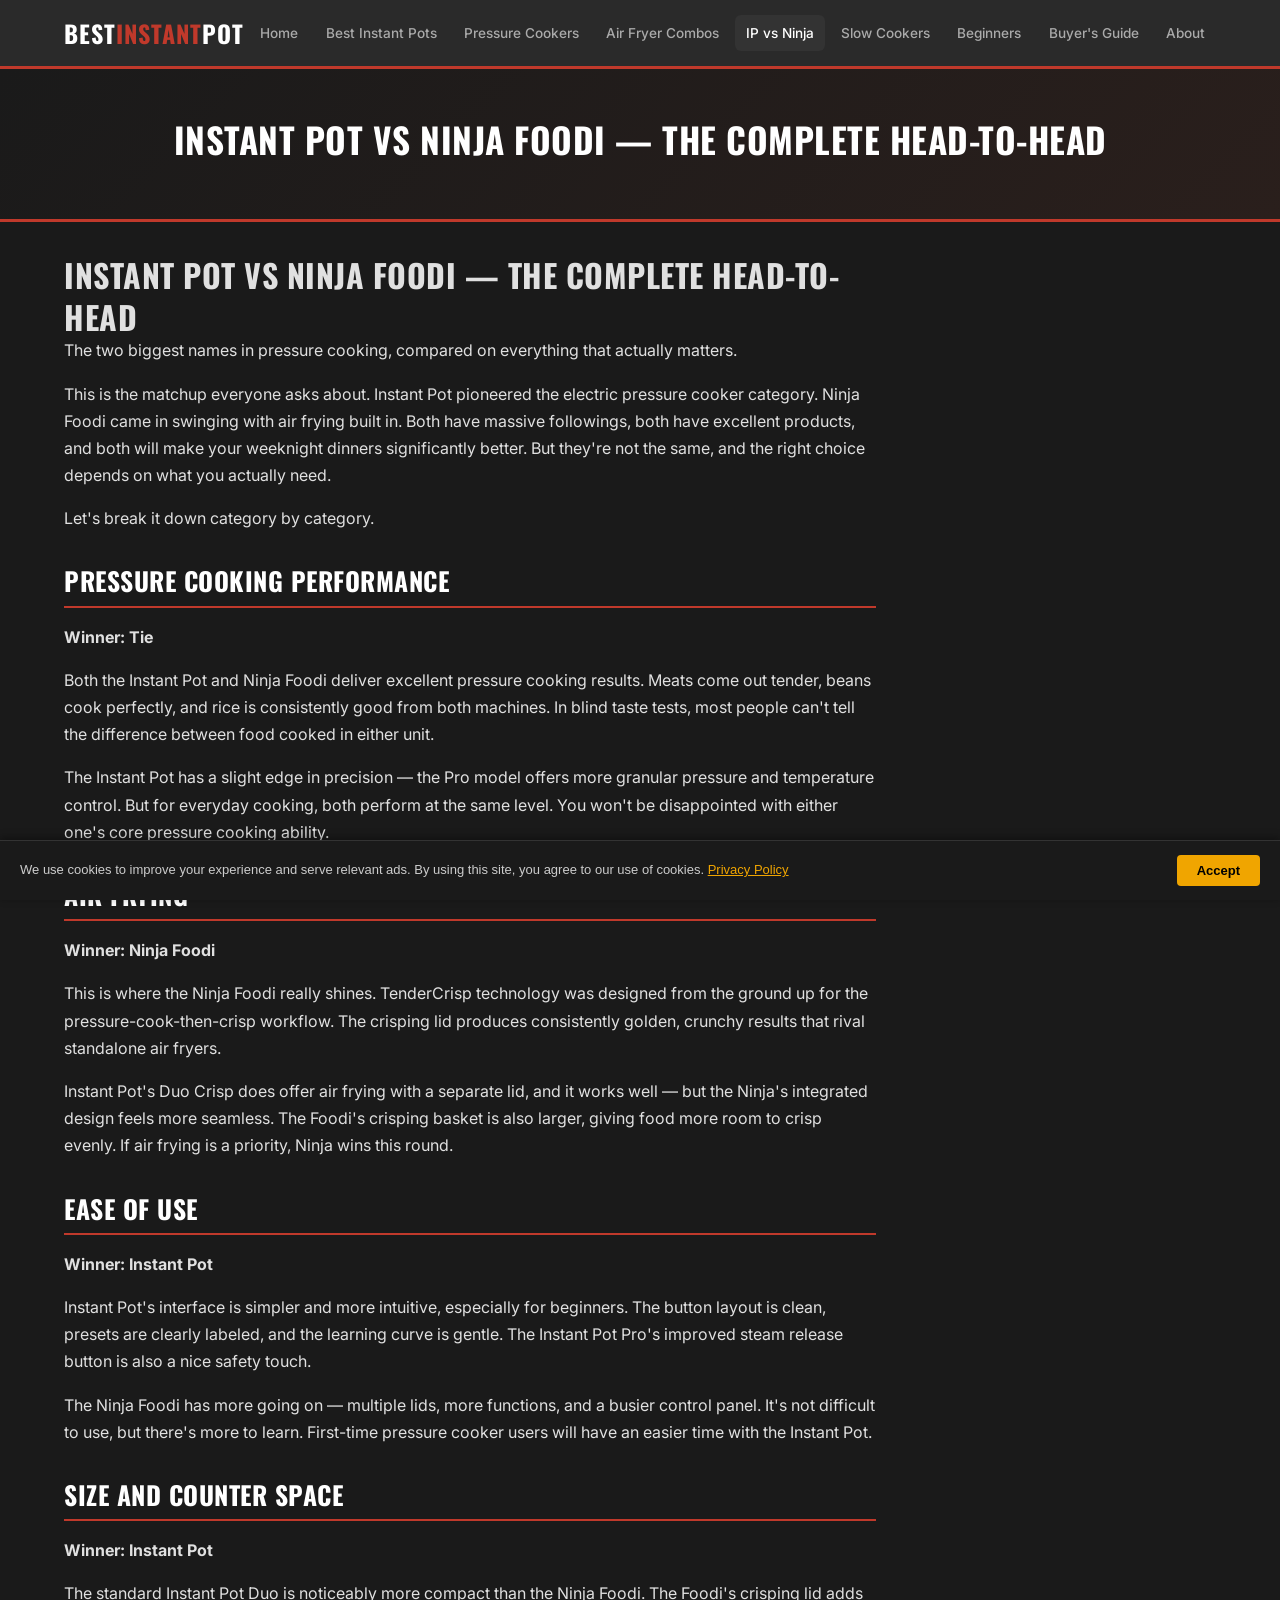
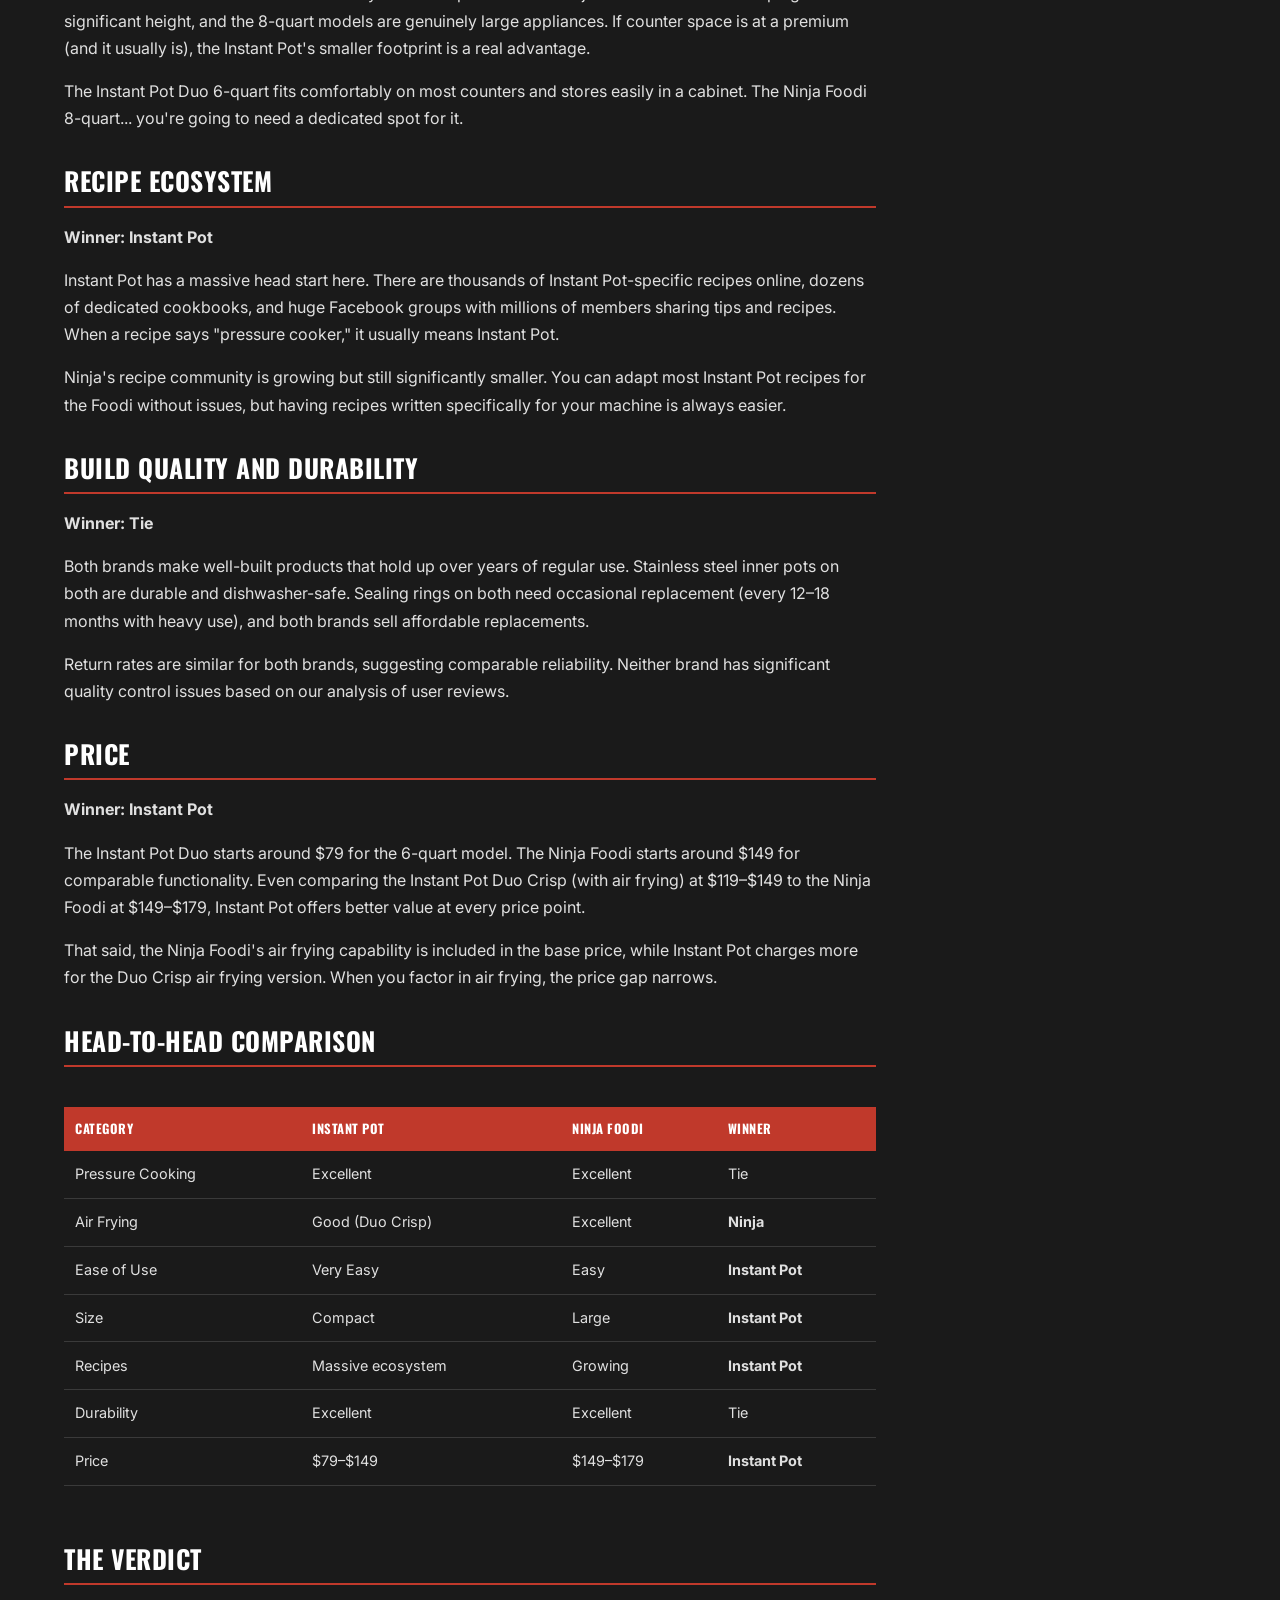
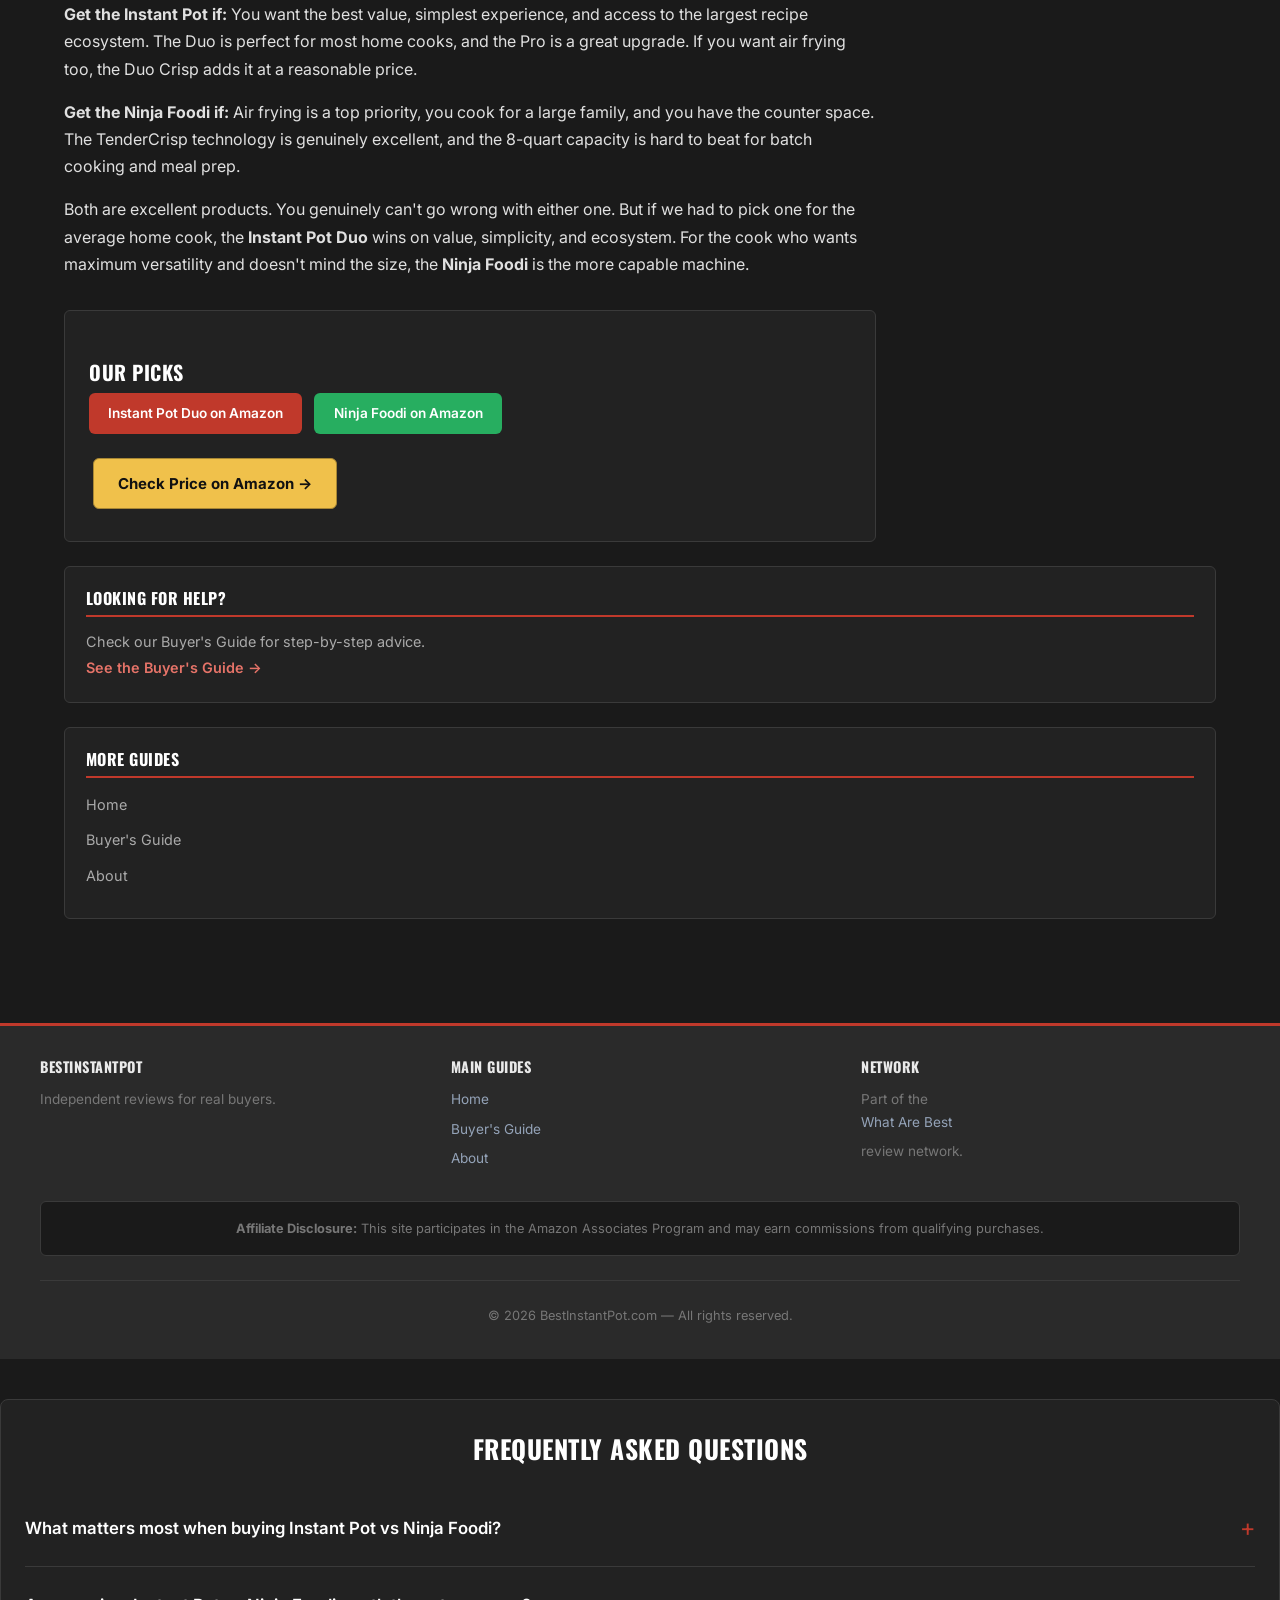
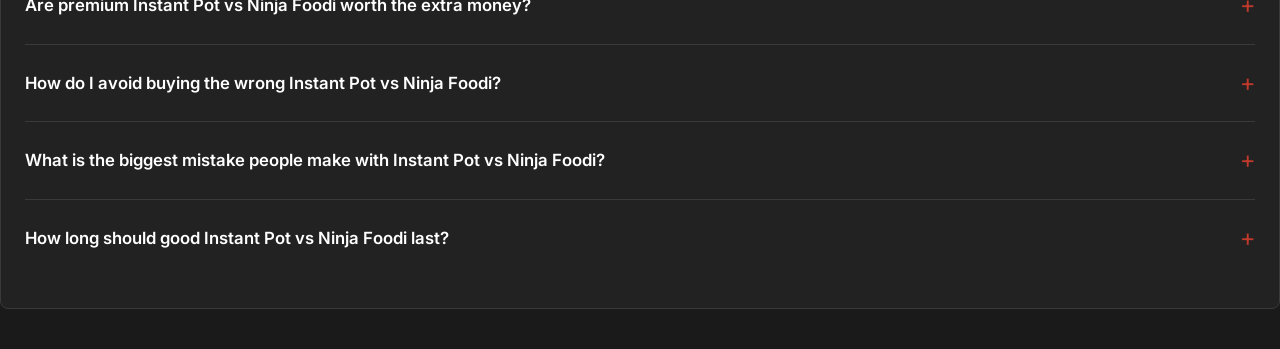
<file: instant-pot-vs-ninja-foodi.html>
<!DOCTYPE html>

<html lang="en">
<head>
<meta name="robots" content="index,follow">
<meta charset="utf-8"/>
<link rel="canonical" href="https://bestinstantpot.com/instant-pot-vs-ninja-foodi.html">
<meta content="width=device-width,initial-scale=1.0" name="viewport"/>
<title>Instant Pot vs Ninja Foodi 2026 — Which Pressure Cooker Is Better?</title>
<meta name="description" content="The two biggest names in pressure cooking, compared on everything that actually matters.">
<meta content="Instant Pot vs Ninja Foodi — the ultimate head-to-head comparison. Features, price, durability, air frying, and real user ratings compared." name="description"/>
<link href="https://bestinstantpot.com/instant-pot-vs-ninja-foodi.html" rel="canonical"/>
<link href="https://fonts.googleapis.com" rel="preconnect"/>
<link href="https://fonts.googleapis.com/css2?family=Inter:wght@400;500;600;700&amp;family=Oswald:wght@400;500;600;700&amp;display=swap" rel="stylesheet"/>
<link href="css/style.css" rel="stylesheet"/>
<meta content="article" property="og:type"/>
<meta content="Instant Pot vs Ninja Foodi 2026 — Which Pressure Cooker Is Better?" property="og:title"/>
<meta content="https://bestinstantpot.com/instant-pot-vs-ninja-foodi.html" property="og:url"/>
<meta content="Instant Pot vs Ninja Foodi — the ultimate head-to-head comparison. Features, price, durability, air frying, and real user ratings compared." property="og:description"/>
<meta content="BestInstantPot.com" property="og:site_name"/>
<meta content="summary" name="twitter:card"/>
<script type="application/ld+json">{"@context":"https://schema.org","@type":"Article","headline":"Instant Pot vs Ninja Foodi 2026 — Which Pressure Cooker Is Better?","description":"Instant Pot vs Ninja Foodi — the ultimate head-to-head comparison. Features, price, durability, air frying, and real user ratings compared.","publisher":{"@type":"Organization","name":"What Are Best"}}</script>
<style>
/* Buy Button Styles */
.buy-btn{display:inline-block;padding:12px 24px;border-radius:6px;font-weight:700;font-size:15px;text-decoration:none;text-align:center;transition:opacity .2s,transform .1s;margin:8px 4px;cursor:pointer}
.buy-btn:hover{opacity:.85;transform:translateY(-1px)}
.buy-btn-primary{background:#e8600a;color:#fff !important}
.buy-btn-amazon{background:#f0c14b;color:#111 !important;border:1px solid #a88734}
.buy-btn-store{background:#2563eb;color:#fff !important}
.buy-btn-bullstrap{background:#1a1a1a;color:#fff !important}
.card-buttons{display:flex;gap:8px;flex-wrap:wrap;margin-top:10px;align-items:center}
.card-buttons a{flex:1;min-width:120px;text-align:center;font-size:13px;padding:10px 12px}
</style><style>
/* === VISUAL OVERHAUL ENHANCEMENTS === */
html{scroll-behavior:smooth}
.hero{background:linear-gradient(rgba(0,0,0,0.55),rgba(0,0,0,0.55)),linear-gradient(135deg, #1a1a2e 0%, #16213e 100%) center/cover no-repeat!important;min-height:400px;display:flex;align-items:center;justify-content:center;flex-direction:column;color:#fff!important;position:relative}
.hero *{color:#fff!important}
.hero h1,.hero h2{text-shadow:0 2px 8px rgba(0,0,0,.4)}
.hero p{text-shadow:0 1px 4px rgba(0,0,0,.3)}
.stars{color:#F59E0B;font-size:1rem;letter-spacing:1px;margin-bottom:4px}
.stars .count{color:#64748b;font-size:.8rem;margin-left:4px;letter-spacing:0}
.pick-badge{display:inline-block;background:linear-gradient(135deg,#E8600A,#F59E0B);color:#fff;padding:4px 12px;border-radius:20px;font-size:.75rem;font-weight:700;text-transform:uppercase;letter-spacing:.5px;margin-bottom:8px}
.card,.cd{transition:transform .2s,box-shadow .2s!important}
.card:hover,.cd:hover{transform:translateY(-3px);box-shadow:0 8px 30px rgba(0,0,0,.12)!important}
.updated-badge{display:inline-block;background:#ECFDF5;color:#065F46;padding:4px 12px;border-radius:20px;font-size:.78rem;font-weight:600;margin:8px 0}
.back-to-top{position:fixed;bottom:24px;right:24px;background:#2563EB;color:#fff;width:44px;height:44px;border-radius:50%;display:flex;align-items:center;justify-content:center;font-size:1.2rem;text-decoration:none!important;box-shadow:0 4px 12px rgba(37,99,235,.4);opacity:0;transition:opacity .3s;z-index:999}
.back-to-top.visible{opacity:1}
header,nav{transition:box-shadow .3s}
header.scrolled,nav.scrolled{box-shadow:0 2px 20px rgba(0,0,0,.1)!important}
.footer-grid{display:grid;grid-template-columns:repeat(auto-fit,minmax(200px,1fr));gap:24px;text-align:left;margin-bottom:24px}
.footer-col h4{font-size:.9rem;margin-bottom:12px;opacity:.9}
.footer-col a{display:block;color:#94A3B8;font-size:.85rem;margin-bottom:6px;text-decoration:none}
.footer-col a:hover{color:#fff}
</style>
<script type="application/ld+json">
{
  "@context": "https://schema.org",
  "@type": "FAQPage",
  "mainEntity": [
    {
      "@type": "Question",
      "name": "What matters most when buying Instant Pot vs Ninja Foodi?",
      "acceptedAnswer": {
        "@type": "Answer",
        "text": "The key factors are fit, build quality, and how the product will be used day to day. Buyers usually get in trouble when they chase the cheapest option without checking capacity, materials, or installation requirements. The right pick is the one that matches your actual use instead of the one with the flashiest bullet points."
      }
    },
    {
      "@type": "Question",
      "name": "Are premium Instant Pot vs Ninja Foodi worth the extra money?",
      "acceptedAnswer": {
        "@type": "Answer",
        "text": "Sometimes, yes. Higher-end options usually justify the price with better hardware, sturdier materials, smoother operation, or longer lifespan. If the product will be used heavily or left installed for years, spending more up front is usually cheaper than replacing a weak option later."
      }
    },
    {
      "@type": "Question",
      "name": "How do I avoid buying the wrong Instant Pot vs Ninja Foodi?",
      "acceptedAnswer": {
        "@type": "Answer",
        "text": "Start by measuring or confirming compatibility before looking at brands. Then compare the specific tradeoffs that matter for this category, like capacity, installation time, daily convenience, and warranty support. Most bad purchases happen when buyers pick off reviews alone without matching the product to their actual setup."
      }
    },
    {
      "@type": "Question",
      "name": "What is the biggest mistake people make with Instant Pot vs Ninja Foodi?",
      "acceptedAnswer": {
        "@type": "Answer",
        "text": "The most common mistake is buying for the spec sheet instead of real-world use. Bigger, heavier, or more feature-packed does not automatically mean better. A product that fits your space, routine, and budget correctly will outperform an \u201cupgraded\u201d option that creates friction every time you use it."
      }
    },
    {
      "@type": "Question",
      "name": "How long should good Instant Pot vs Ninja Foodi last?",
      "acceptedAnswer": {
        "@type": "Answer",
        "text": "That depends on materials, environment, and how hard they are used, but quality options in this category should hold up for years rather than months. Proper installation and occasional maintenance matter just as much as brand name. If something wears out unusually fast, poor fit or cheap hardware is usually the culprit."
      }
    }
  ]
}
</script>
<style>
/* FAQ Section */
.faq-section{background:var(--card-bg,#1a1a1a);border:1px solid var(--border-color,#333);border-radius:8px;padding:2rem 1.5rem;margin:2.5rem 0}
.faq-section h2{font-family:var(--font-heading,inherit);color:var(--white,#fff);margin-bottom:1.5rem;font-size:1.6rem;text-align:center}
.faq-item{border-bottom:1px solid var(--border-color,#333);padding:1rem 0}
.faq-item:last-child{border-bottom:none}
.faq-item summary{cursor:pointer;font-weight:600;color:var(--white,#fff);font-size:1.05rem;padding:.5rem 0;list-style:none;position:relative;padding-right:2rem}
.faq-item summary::-webkit-details-marker{display:none}
.faq-item summary::after{content:"+";position:absolute;right:0;top:50%;transform:translateY(-50%);color:var(--accent,#e8600a);font-size:1.5rem;font-weight:400;transition:transform .2s}
.faq-item[open] summary::after{content:"\2212"}
.faq-item summary:hover{color:var(--accent,#e8600a)}
.faq-item p{margin:.8rem 0 .4rem;color:var(--text-secondary,#ccc);line-height:1.7;font-size:.98rem}
</style>
</head>
<body>
<header class="site-header">
<div class="header-inner">
<a class="logo" href="index.html">BEST<span>INSTANT</span>POT</a>
<button aria-expanded="false" aria-label="Toggle navigation" class="nav-toggle">☰</button>
<nav class="main-nav" role="navigation"><ul><li><a href="index.html">Home</a></li><li><a href="best-instant-pots.html">Best Instant Pots</a></li><li><a href="best-pressure-cookers.html">Pressure Cookers</a></li><li><a href="instant-pot-air-fryer-combos.html">Air Fryer Combos</a></li><li><a href="instant-pot-vs-ninja-foodi.html">IP vs Ninja</a></li><li><a href="best-slow-cookers.html">Slow Cookers</a></li><li><a href="best-for-beginners.html">Beginners</a></li><li><a href="buyers-guide.html">Buyer's Guide</a></li><li><a href="about.html">About</a></li></ul></nav>
</div>
</header>
<section class="page-hero">
<h1>Instant Pot vs Ninja Foodi — The Complete Head-to-Head</h1>
</section>
<div class="container">
<div class="content-grid">
<main class="article-content">
<h1>Instant Pot vs Ninja Foodi — The Complete Head-to-Head</h1>
<p class="subtitle">The two biggest names in pressure cooking, compared on everything that actually matters.</p>
<p>This is the matchup everyone asks about. Instant Pot pioneered the electric pressure cooker category. Ninja Foodi came in swinging with air frying built in. Both have massive followings, both have excellent products, and both will make your weeknight dinners significantly better. But they're not the same, and the right choice depends on what you actually need.</p>
<p>Let's break it down category by category.</p>
<h2>Pressure Cooking Performance</h2>
<p><strong>Winner: Tie</strong></p>
<p>Both the Instant Pot and Ninja Foodi deliver excellent pressure cooking results. Meats come out tender, beans cook perfectly, and rice is consistently good from both machines. In blind taste tests, most people can't tell the difference between food cooked in either unit.</p>
<p>The Instant Pot has a slight edge in precision — the Pro model offers more granular pressure and temperature control. But for everyday cooking, both perform at the same level. You won't be disappointed with either one's core pressure cooking ability.</p>
<h2>Air Frying</h2>
<p><strong>Winner: Ninja Foodi</strong></p>
<p>This is where the Ninja Foodi really shines. TenderCrisp technology was designed from the ground up for the pressure-cook-then-crisp workflow. The crisping lid produces consistently golden, crunchy results that rival standalone air fryers.</p>
<p>Instant Pot's Duo Crisp does offer air frying with a separate lid, and it works well — but the Ninja's integrated design feels more seamless. The Foodi's crisping basket is also larger, giving food more room to crisp evenly. If air frying is a priority, Ninja wins this round.</p>
<h2>Ease of Use</h2>
<p><strong>Winner: Instant Pot</strong></p>
<p>Instant Pot's interface is simpler and more intuitive, especially for beginners. The button layout is clean, presets are clearly labeled, and the learning curve is gentle. The Instant Pot Pro's improved steam release button is also a nice safety touch.</p>
<p>The Ninja Foodi has more going on — multiple lids, more functions, and a busier control panel. It's not difficult to use, but there's more to learn. First-time pressure cooker users will have an easier time with the Instant Pot.</p>
<h2>Size and Counter Space</h2>
<p><strong>Winner: Instant Pot</strong></p>
<p>The standard Instant Pot Duo is noticeably more compact than the Ninja Foodi. The Foodi's crisping lid adds significant height, and the 8-quart models are genuinely large appliances. If counter space is at a premium (and it usually is), the Instant Pot's smaller footprint is a real advantage.</p>
<p>The Instant Pot Duo 6-quart fits comfortably on most counters and stores easily in a cabinet. The Ninja Foodi 8-quart... you're going to need a dedicated spot for it.</p>
<h2>Recipe Ecosystem</h2>
<p><strong>Winner: Instant Pot</strong></p>
<p>Instant Pot has a massive head start here. There are thousands of Instant Pot-specific recipes online, dozens of dedicated cookbooks, and huge Facebook groups with millions of members sharing tips and recipes. When a recipe says "pressure cooker," it usually means Instant Pot.</p>
<p>Ninja's recipe community is growing but still significantly smaller. You can adapt most Instant Pot recipes for the Foodi without issues, but having recipes written specifically for your machine is always easier.</p>
<h2>Build Quality and Durability</h2>
<p><strong>Winner: Tie</strong></p>
<p>Both brands make well-built products that hold up over years of regular use. Stainless steel inner pots on both are durable and dishwasher-safe. Sealing rings on both need occasional replacement (every 12–18 months with heavy use), and both brands sell affordable replacements.</p>
<p>Return rates are similar for both brands, suggesting comparable reliability. Neither brand has significant quality control issues based on our analysis of user reviews.</p>
<h2>Price</h2>
<p><strong>Winner: Instant Pot</strong></p>
<p>The Instant Pot Duo starts around $79 for the 6-quart model. The Ninja Foodi starts around $149 for comparable functionality. Even comparing the Instant Pot Duo Crisp (with air frying) at $119–$149 to the Ninja Foodi at $149–$179, Instant Pot offers better value at every price point.</p>
<p>That said, the Ninja Foodi's air frying capability is included in the base price, while Instant Pot charges more for the Duo Crisp air frying version. When you factor in air frying, the price gap narrows.</p>
<h2>Head-to-Head Comparison</h2>
<div style="overflow-x:auto">
<table class="comparison-table">
<thead>
<tr>
<th>Category</th>
<th>Instant Pot</th>
<th>Ninja Foodi</th>
<th>Winner</th>
</tr>
</thead>
<tbody>
<tr>
<td>Pressure Cooking</td>
<td>Excellent</td>
<td>Excellent</td>
<td>Tie</td>
</tr>
<tr>
<td>Air Frying</td>
<td>Good (Duo Crisp)</td>
<td>Excellent</td>
<td><strong>Ninja</strong></td>
</tr>
<tr>
<td>Ease of Use</td>
<td>Very Easy</td>
<td>Easy</td>
<td><strong>Instant Pot</strong></td>
</tr>
<tr>
<td>Size</td>
<td>Compact</td>
<td>Large</td>
<td><strong>Instant Pot</strong></td>
</tr>
<tr>
<td>Recipes</td>
<td>Massive ecosystem</td>
<td>Growing</td>
<td><strong>Instant Pot</strong></td>
</tr>
<tr>
<td>Durability</td>
<td>Excellent</td>
<td>Excellent</td>
<td>Tie</td>
</tr>
<tr>
<td>Price</td>
<td>$79–$149</td>
<td>$149–$179</td>
<td><strong>Instant Pot</strong></td>
</tr>
</tbody>
</table>
</div>
<h2>The Verdict</h2>
<p><strong>Get the Instant Pot if:</strong> You want the best value, simplest experience, and access to the largest recipe ecosystem. The Duo is perfect for most home cooks, and the Pro is a great upgrade. If you want air frying too, the Duo Crisp adds it at a reasonable price.</p>
<p><strong>Get the Ninja Foodi if:</strong> Air frying is a top priority, you cook for a large family, and you have the counter space. The TenderCrisp technology is genuinely excellent, and the 8-quart capacity is hard to beat for batch cooking and meal prep.</p>
<p>Both are excellent products. You genuinely can't go wrong with either one. But if we had to pick one for the average home cook, the <strong>Instant Pot Duo</strong> wins on value, simplicity, and ecosystem. For the cook who wants maximum versatility and doesn't mind the size, the <strong>Ninja Foodi</strong> is the more capable machine.</p>
<div class="product-card" style="margin-top:2rem">
<h3>Our Picks</h3>
<p><a class="btn" href="https://www.amazon.com/dp/B00FLYWNYQ?tag=brazenprodu01-20">Instant Pot Duo on Amazon</a>   <a class="btn" href="https://www.amazon.com/dp/B07S85TPLG?tag=brazenprodu01-20" style="background:#27ae60">Ninja Foodi on Amazon</a></p>
<a class="buy-btn buy-btn-amazon" href="https://www.amazon.com/s?k=Our+Picks&amp;tag=brazenprodu01-20" rel="nofollow noopener" target="_blank">Check Price on Amazon →</a></div>
</main></div>

<aside class="sidebar">
<div class="widget">
<h4>Looking for Help?</h4>
<p style="font-size:.9rem;color:var(--text-secondary)">Check our Buyer's Guide for step-by-step advice.</p>
<a href="buyers-guide.html" style="color:var(--accent-light);font-weight:600;font-size:.9rem">See the Buyer's Guide →</a>
</div>
<div class="widget"><h4>More Guides</h4><ul><li><a href="index.html">Home</a></li><li><a href="buyers-guide.html">Buyer's Guide</a></li><li><a href="about.html">About</a></li></ul></div>
</aside>
</div>

<footer class="site-footer">
<div class="footer-inner">
<div class="footer-col"><h4>BEST<span>INSTANT</span>POT</h4><p>Independent reviews for real buyers.</p></div>
<div class="footer-col"><h4>Main Guides</h4><ul><li><a href="index.html">Home</a></li><li><a href="buyers-guide.html">Buyer's Guide</a></li><li><a href="about.html">About</a></li></ul></div>
<div class="footer-col"><h4>Network</h4><p>Part of the <a href="https://www.whatarebest.com" rel="noopener" target="_blank">What Are Best</a> review network.</p></div>
</div>
<div class="affiliate-disclosure"><p><strong>Affiliate Disclosure:</strong> This site participates in the Amazon Associates Program and may earn commissions from qualifying purchases.</p></div>
<div class="footer-bottom"><p>© 2026 BestInstantPot.com — All rights reserved.</p></div>
</footer>
<script src="js/main.js"></script>

<a href="#" class="back-to-top" id="btt" aria-label="Back to top">↑</a>
<script>
(function(){var b=document.getElementById('btt'),h=document.querySelector('header,nav');
window.addEventListener('scroll',function(){b.classList.toggle('visible',window.scrollY>400);if(h)h.classList.toggle('scrolled',window.scrollY>50)});
b.addEventListener('click',function(e){e.preventDefault();window.scrollTo({top:0,behavior:'smooth'})})})();
</script>

<section class="faq-section" id="faq" aria-labelledby="faq-heading">
  <h2 id="faq-heading">Frequently Asked Questions</h2>
  <details class="faq-item"><summary>What matters most when buying Instant Pot vs Ninja Foodi?</summary><p>The key factors are fit, build quality, and how the product will be used day to day. Buyers usually get in trouble when they chase the cheapest option without checking capacity, materials, or installation requirements. The right pick is the one that matches your actual use instead of the one with the flashiest bullet points.</p></details>
  <details class="faq-item"><summary>Are premium Instant Pot vs Ninja Foodi worth the extra money?</summary><p>Sometimes, yes. Higher-end options usually justify the price with better hardware, sturdier materials, smoother operation, or longer lifespan. If the product will be used heavily or left installed for years, spending more up front is usually cheaper than replacing a weak option later.</p></details>
  <details class="faq-item"><summary>How do I avoid buying the wrong Instant Pot vs Ninja Foodi?</summary><p>Start by measuring or confirming compatibility before looking at brands. Then compare the specific tradeoffs that matter for this category, like capacity, installation time, daily convenience, and warranty support. Most bad purchases happen when buyers pick off reviews alone without matching the product to their actual setup.</p></details>
  <details class="faq-item"><summary>What is the biggest mistake people make with Instant Pot vs Ninja Foodi?</summary><p>The most common mistake is buying for the spec sheet instead of real-world use. Bigger, heavier, or more feature-packed does not automatically mean better. A product that fits your space, routine, and budget correctly will outperform an “upgraded” option that creates friction every time you use it.</p></details>
  <details class="faq-item"><summary>How long should good Instant Pot vs Ninja Foodi last?</summary><p>That depends on materials, environment, and how hard they are used, but quality options in this category should hold up for years rather than months. Proper installation and occasional maintenance matter just as much as brand name. If something wears out unusually fast, poor fit or cheap hardware is usually the culprit.</p></details>
</section>


<div id="cookie-consent-banner" style="position:fixed;bottom:0;left:0;right:0;background:#1a1a1a;color:#ccc;font-family:sans-serif;font-size:13px;padding:14px 20px;display:flex;align-items:center;justify-content:space-between;gap:16px;flex-wrap:wrap;z-index:99999;border-top:1px solid #333;box-shadow:0 -2px 8px rgba(0,0,0,.4)">
  <span>We use cookies to improve your experience and serve relevant ads. By using this site, you agree to our use of cookies. <a href="/privacy.html" style="color:#f0a500;text-decoration:underline">Privacy Policy</a></span>
  <button onclick="document.getElementById('cookie-consent-banner').style.display='none';localStorage.setItem('cookie_ok','1')" style="background:#f0a500;color:#000;border:none;padding:8px 20px;border-radius:4px;cursor:pointer;font-weight:700;white-space:nowrap;font-size:13px">Accept</button>
</div>
<script>if(localStorage.getItem('cookie_ok'))document.getElementById('cookie-consent-banner').style.display='none';</script>
</body>
</html>
</file>
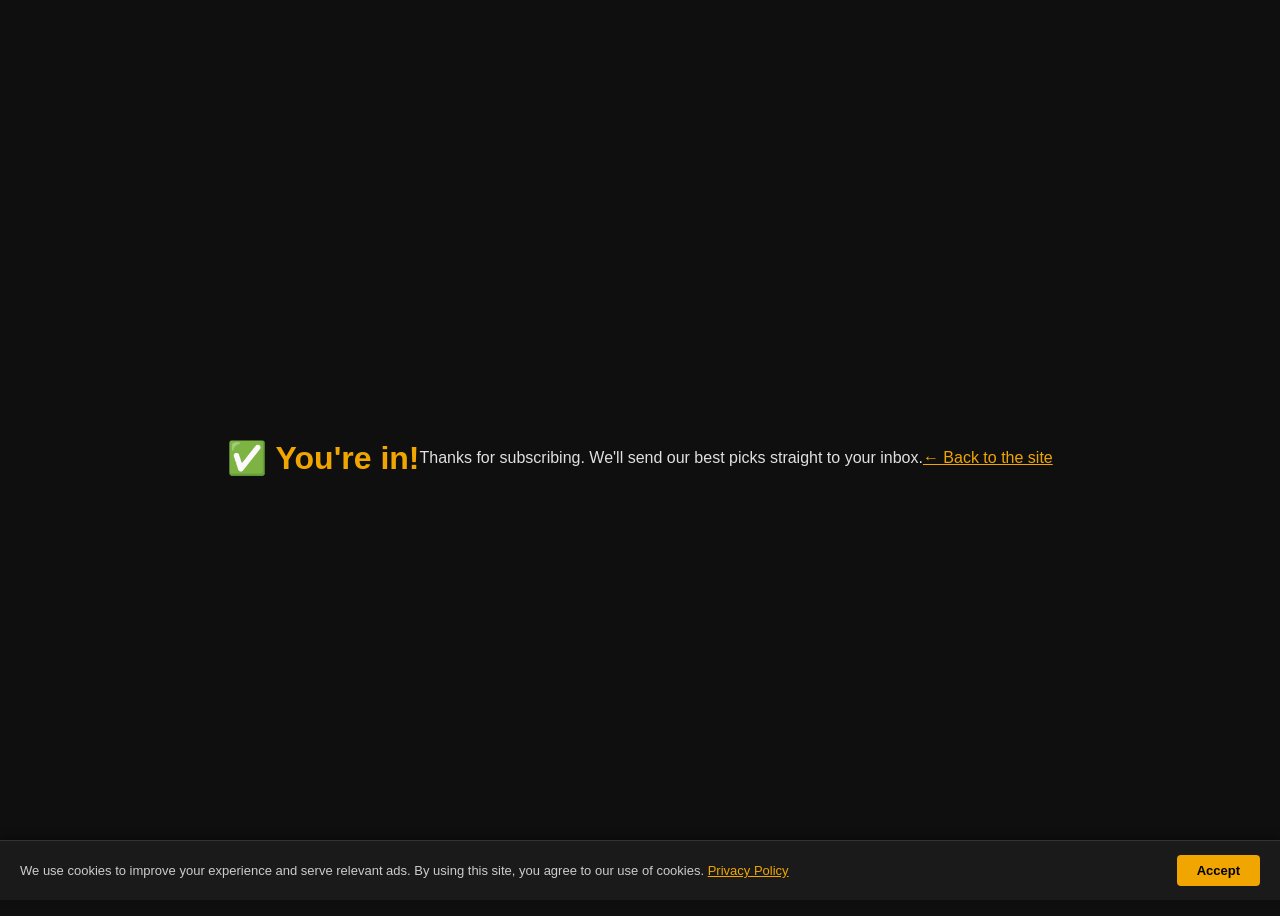
<file: thanks.html>
<!doctype html>
<html lang="en">
<head>
<meta charset="utf-8">
<link rel="canonical" href="https://bestinstantpot.com/thanks.html">
<title>Thanks! — bestinstantpot.com</title>
<meta name="description" content="Thanks for subscribing. We'll send our best picks straight to your inbox.">
<meta name="robots" content="noindex">
<style>
body { font-family: sans-serif; background: #0f0f0f; color: #e0e0e0; display: flex; align-items: center; justify-content: center; min-height: 100vh; text-align: center; }
h1 { color: #f0a500; }
a { color: #f0a500; }
</style>
</head>
<body>
<h1>✅ You're in!</h1>
<p>Thanks for subscribing. We'll send our best picks straight to your inbox.</p>
<p><a href="/">← Back to the site</a></p>

<div id="cookie-consent-banner" style="position:fixed;bottom:0;left:0;right:0;background:#1a1a1a;color:#ccc;font-family:sans-serif;font-size:13px;padding:14px 20px;display:flex;align-items:center;justify-content:space-between;gap:16px;flex-wrap:wrap;z-index:99999;border-top:1px solid #333;box-shadow:0 -2px 8px rgba(0,0,0,.4)">
  <span>We use cookies to improve your experience and serve relevant ads. By using this site, you agree to our use of cookies. <a href="/privacy.html" style="color:#f0a500;text-decoration:underline">Privacy Policy</a></span>
  <button onclick="document.getElementById('cookie-consent-banner').style.display='none';localStorage.setItem('cookie_ok','1')" style="background:#f0a500;color:#000;border:none;padding:8px 20px;border-radius:4px;cursor:pointer;font-weight:700;white-space:nowrap;font-size:13px">Accept</button>
</div>
<script>if(localStorage.getItem('cookie_ok'))document.getElementById('cookie-consent-banner').style.display='none';</script>
</body>
</html>
</file>
<file: css/style.css>
/* ===== RESET & BASE ===== */
*,*::before,*::after{box-sizing:border-box;margin:0;padding:0}
:root{
  --charcoal:#1a1a1a;
  --charcoal-light:#2a2a2a;
  --charcoal-mid:#333;
  --accent:#c0392b;
  --accent-dark:#a93226;
  --accent-light:#e57368;
  --accent-yellow:#f39c12;
  --text-primary:#e0e0e0;
  --text-secondary:#aaa;
  --text-muted:#777;
  --white:#fff;
  --border-color:#3a3a3a;
  --card-bg:#222;
  --font-main:'Inter',system-ui,-apple-system,sans-serif;
  --font-heading:'Oswald',system-ui,sans-serif;
  --max-width:1200px;
  --radius:6px;
}
html{scroll-behavior:smooth;font-size:16px}
body{font-family:var(--font-main);background:var(--charcoal);color:var(--text-primary);line-height:1.7;-webkit-font-smoothing:antialiased}
a{color:var(--accent-light);text-decoration:none;transition:color .2s}
a:hover{color:var(--accent-yellow)}
img{max-width:100%;height:auto;display:block}
h1,h2,h3,h4,h5{font-family:var(--font-heading);text-transform:uppercase;letter-spacing:.5px;line-height:1.3}
.site-header{background:var(--charcoal-light);border-bottom:3px solid var(--accent);position:sticky;top:0;z-index:1000;backdrop-filter:blur(10px)}
.header-inner{max-width:var(--max-width);margin:0 auto;padding:.8rem 1.5rem;display:flex;align-items:center;justify-content:space-between}
.logo{font-family:var(--font-heading);font-size:1.5rem;color:var(--white);font-weight:700;letter-spacing:1px}
.logo span{color:var(--accent)}
.nav-toggle{display:none;background:none;border:none;color:var(--white);font-size:1.5rem;cursor:pointer}
.main-nav ul{list-style:none;display:flex;gap:.3rem;flex-wrap:wrap}
.main-nav a{display:block;padding:.4rem .7rem;color:var(--text-secondary);font-size:.85rem;font-weight:500;border-radius:var(--radius);transition:all .2s}
.main-nav a:hover,.main-nav a.active{color:var(--white);background:var(--charcoal-mid)}
.hero{background:linear-gradient(135deg,var(--charcoal) 0%,#2a1f1c 50%,var(--charcoal-light) 100%);padding:4rem 1.5rem;text-align:center;border-bottom:3px solid var(--accent)}
.hero h1{font-size:2.8rem;color:var(--white);margin-bottom:1rem}
.hero h1 span{color:var(--accent)}
.hero p{font-size:1.15rem;color:var(--text-secondary);max-width:760px;margin:0 auto 2rem}
.hero-cta{display:inline-block;background:var(--accent);color:var(--white);padding:.8rem 2rem;border-radius:var(--radius);font-weight:600;font-size:1rem;transition:all .2s;text-transform:uppercase;letter-spacing:1px}
.hero-cta:hover{background:var(--accent-dark);color:var(--white);transform:translateY(-2px);box-shadow:0 4px 15px rgba(192,57,43,.4)}
.page-hero{background:linear-gradient(135deg,var(--charcoal) 0%,#2a1f1c 100%);padding:3rem 1.5rem;text-align:center;border-bottom:3px solid var(--accent)}
.page-hero h1{font-size:2.2rem;color:var(--white);margin-bottom:.5rem}
.page-hero .subtitle{color:var(--text-secondary);font-size:1.05rem}
.breadcrumbs{max-width:var(--max-width);margin:0 auto;padding:.8rem 1.5rem;font-size:.82rem;color:var(--text-muted)}
.breadcrumbs a{color:var(--text-secondary)}
.breadcrumbs a:hover{color:var(--accent-light)}
.container{max-width:var(--max-width);margin:0 auto;padding:2rem 1.5rem}
.content-grid{display:grid;grid-template-columns:1fr 300px;gap:2.5rem;align-items:start}
.article-content{min-width:0}
.article-content h2{font-size:1.6rem;color:var(--white);margin:2rem 0 1rem;padding-bottom:.5rem;border-bottom:2px solid var(--accent)}
.article-content h3{font-size:1.2rem;color:var(--accent-light);margin:1.5rem 0 .7rem}
.article-content p{margin-bottom:1rem;color:var(--text-primary)}
.article-content ul,.article-content ol{margin:0 0 1rem 1.5rem;color:var(--text-primary)}
.article-content li{margin-bottom:.4rem}
.product-card,.cat-card,.sidebar .widget,.brand-section{background:var(--card-bg);border:1px solid var(--border-color);border-radius:var(--radius)}
.product-card{padding:1.5rem;margin-bottom:1.5rem;transition:border-color .2s,transform .2s}
.product-card:hover{border-color:var(--accent);transform:translateY(-2px)}
.product-card .card-badge{display:inline-block;background:var(--accent);color:var(--white);font-size:.75rem;font-weight:700;padding:.2rem .6rem;border-radius:3px;margin-bottom:.8rem;text-transform:uppercase;letter-spacing:.5px}
.product-card h3{font-size:1.25rem;color:var(--white);margin-bottom:.5rem;font-family:var(--font-heading)}
.product-card .rating{color:var(--accent-yellow);font-size:.9rem;margin-bottom:.5rem}
.product-card .price,.product-card .specs{font-size:.95rem;color:var(--accent-light);font-weight:700;margin-bottom:.5rem}
.product-card p{font-size:.95rem;color:var(--text-secondary);margin-bottom:1rem}
.btn-amazon,.btn{display:inline-block;background:var(--accent);color:var(--white);padding:.55rem 1.2rem;border-radius:var(--radius);font-weight:600;font-size:.85rem;transition:all .2s}
.btn-amazon:hover,.btn:hover{background:var(--accent-dark);color:var(--white)}
.category-grid{display:grid;grid-template-columns:repeat(auto-fill,minmax(220px,1fr));gap:1.5rem;margin:2rem 0}
.cat-card{padding:1.4rem;text-align:center;transition:all .2s}
.cat-card:hover{border-color:var(--accent);transform:translateY(-3px);box-shadow:0 8px 25px rgba(0,0,0,.3)}
.cat-card .icon{font-size:2.5rem;margin-bottom:.8rem}
.cat-card h3{font-size:1.1rem;color:var(--white);margin-bottom:.5rem}
.cat-card p{font-size:.9rem;color:var(--text-secondary);margin-bottom:1rem}
.cat-card a{color:var(--accent-light);font-weight:600;font-size:.9rem}
.comparison-table{width:100%;border-collapse:collapse;margin:1.5rem 0;font-size:.9rem}
.comparison-table th{background:var(--accent);color:var(--white);padding:.7rem;text-align:left;font-family:var(--font-heading);text-transform:uppercase;font-size:.8rem;letter-spacing:.5px}
.comparison-table td{padding:.7rem;border-bottom:1px solid var(--border-color);color:var(--text-primary)}
.comparison-table tr:hover td{background:var(--charcoal-mid)}
.sidebar .widget{padding:1.3rem;margin-bottom:1.5rem}
.sidebar .widget h4{font-family:var(--font-heading);color:var(--white);font-size:1rem;margin-bottom:.8rem;padding-bottom:.4rem;border-bottom:2px solid var(--accent)}
.sidebar .widget ul{list-style:none}.sidebar .widget li{margin-bottom:.5rem}.sidebar .widget a{color:var(--text-secondary);font-size:.9rem}.sidebar .widget a:hover{color:var(--accent-light)}
.brand-section{padding:2rem;margin:2rem 0}
.brand-grid{display:grid;grid-template-columns:repeat(auto-fill,minmax(220px,1fr));gap:1rem}
.brand-card{background:var(--charcoal-mid);border-radius:var(--radius);padding:1.2rem;text-align:center;border:2px solid transparent;transition:all .2s}
.brand-card:hover{border-color:var(--accent)}
.brand-card .brand-name{font-family:var(--font-heading);font-size:1.2rem;color:var(--white);margin-bottom:.3rem}
.brand-card .brand-color{display:inline-block;width:40px;height:4px;border-radius:2px;margin-bottom:.5rem}
.brand-card p{font-size:.85rem;color:var(--text-secondary)}
.verdict-box{background:linear-gradient(135deg,var(--charcoal-mid),var(--card-bg));border:2px solid var(--accent);border-radius:var(--radius);padding:1.5rem;margin:1.5rem 0}
.verdict-box h3{color:var(--accent-yellow);margin-bottom:.5rem}
.site-footer{background:var(--charcoal-light);border-top:3px solid var(--accent);padding:2rem 1.5rem;margin-top:3rem}
.footer-inner{max-width:var(--max-width);margin:0 auto;display:grid;grid-template-columns:repeat(auto-fit,minmax(250px,1fr));gap:2rem}
.footer-col h4{font-family:var(--font-heading);color:var(--white);margin-bottom:.8rem;font-size:.95rem}
.footer-col p,.footer-col a{font-size:.85rem;color:var(--text-muted)}
.footer-col ul{list-style:none}.footer-col li{margin-bottom:.4rem}.footer-col a:hover{color:var(--accent-light)}
.affiliate-disclosure{background:var(--charcoal);border:1px solid var(--border-color);border-radius:var(--radius);padding:1rem;margin-top:1.5rem;max-width:var(--max-width);margin-left:auto;margin-right:auto}
.affiliate-disclosure p{font-size:.8rem;color:var(--text-muted);text-align:center}
.footer-bottom{text-align:center;padding-top:1.5rem;margin-top:1.5rem;border-top:1px solid var(--border-color);max-width:var(--max-width);margin-left:auto;margin-right:auto}
.footer-bottom p{font-size:.8rem;color:var(--text-muted)}
/* ===== PROS/CONS ===== */
.pros-cons{display:grid;grid-template-columns:1fr 1fr;gap:1rem;margin:1rem 0}
.pros,.cons{padding:1rem;border-radius:var(--radius)}
.pros{background:rgba(39,174,96,.1);border:1px solid rgba(39,174,96,.3)}
.cons{background:rgba(192,57,43,.1);border:1px solid rgba(192,57,43,.3)}
.pros h4{color:#27ae60;margin-bottom:.5rem}
.cons h4{color:var(--accent-light);margin-bottom:.5rem}
.pros li,.cons li{font-size:.9rem;margin-bottom:.3rem}
.pros ul,.cons ul{list-style:none;padding:0;margin:0}

/* ===== CROSS-LINKS BOX ===== */
.cross-links-box{background:var(--card-bg);border:1px solid var(--border-color);border-radius:var(--radius);padding:1.2rem 1.5rem;margin:2rem auto;max-width:var(--max-width)}
.cross-links-box strong{font-size:.95rem;color:var(--white)}
.cross-links-box ul{margin:.6rem 0 0 1.2rem;font-size:.92rem;line-height:1.8;list-style:disc}
.cross-links-box a{color:var(--accent-light)}
.cross-links-box a:hover{color:var(--accent-yellow)}

.network-links{background:#1a1a1a;padding:1.2rem;text-align:center;font-size:.82rem;color:#888;border-top:1px solid #333}
.network-links strong{color:#ccc}.network-links a{color:#aaa;margin:0 .5rem}
@media(max-width:900px){.content-grid{grid-template-columns:1fr}.sidebar{order:-1}.pros-cons{grid-template-columns:1fr}}
@media(max-width:768px){.nav-toggle{display:block}.main-nav{display:none;position:absolute;top:100%;left:0;right:0;background:var(--charcoal-light);border-bottom:3px solid var(--accent);padding:1rem}.main-nav.open{display:block}.main-nav ul{flex-direction:column;gap:0}.main-nav a{padding:.7rem 1rem;border-radius:0;border-bottom:1px solid var(--border-color)}.hero h1{font-size:1.8rem}.page-hero h1{font-size:1.6rem}.header-inner{position:relative}.category-grid,.brand-grid{grid-template-columns:1fr}.comparison-table{font-size:.8rem}.comparison-table th,.comparison-table td{padding:.5rem}}


/* Buy Button Styles */
.buy-btn{display:inline-block;padding:12px 24px;border-radius:6px;font-weight:700;font-size:15px;text-decoration:none;text-align:center;transition:opacity .2s,transform .1s;margin:8px 4px;cursor:pointer}
.buy-btn:hover{opacity:.85;transform:translateY(-1px)}
.buy-btn-primary{background:#e8600a;color:#fff !important}
.buy-btn-amazon{background:#f0c14b;color:#111 !important;border:1px solid #a88734}
.buy-btn-store{background:#2563eb;color:#fff !important}
.buy-btn-bullstrap{background:#1a1a1a;color:#fff !important}
.card-buttons{display:flex;gap:8px;flex-wrap:wrap;margin-top:10px;align-items:center}
.card-buttons a{flex:1;min-width:120px;text-align:center;font-size:13px;padding:10px 12px}
</file>
